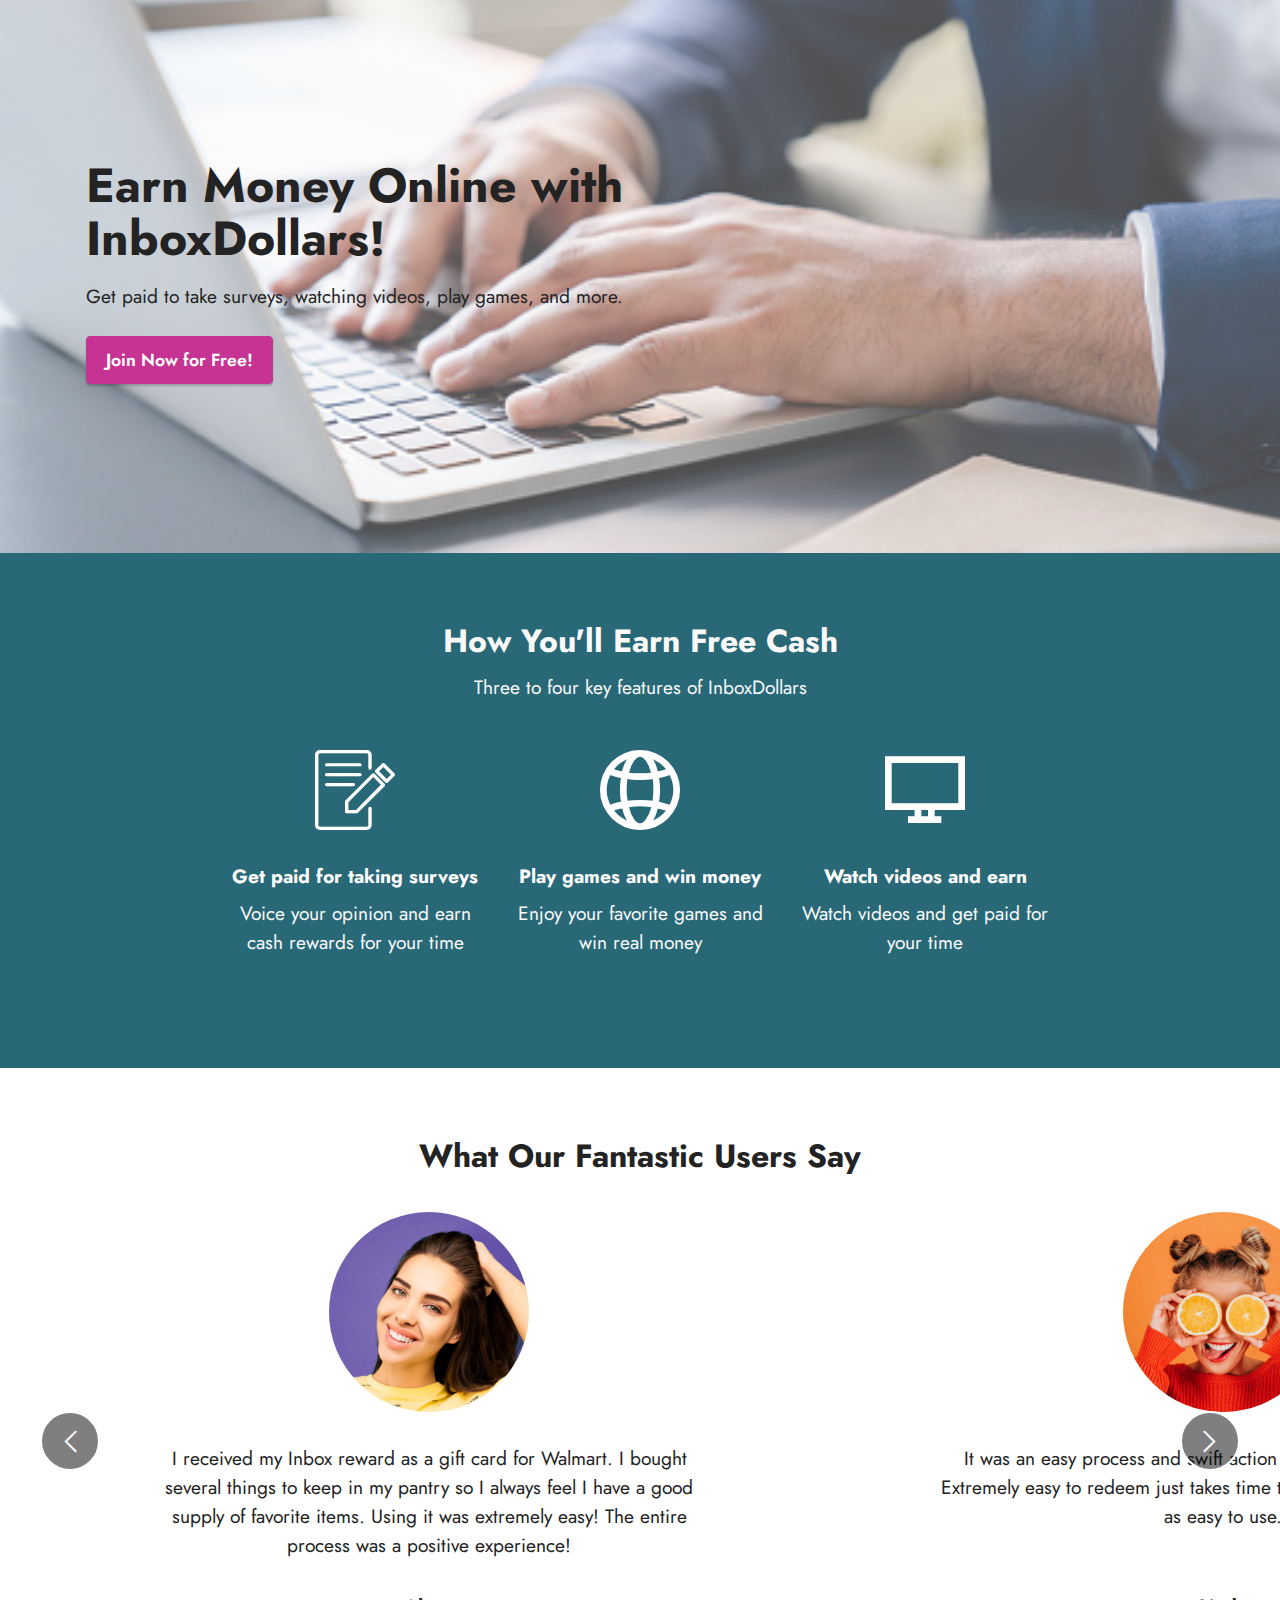
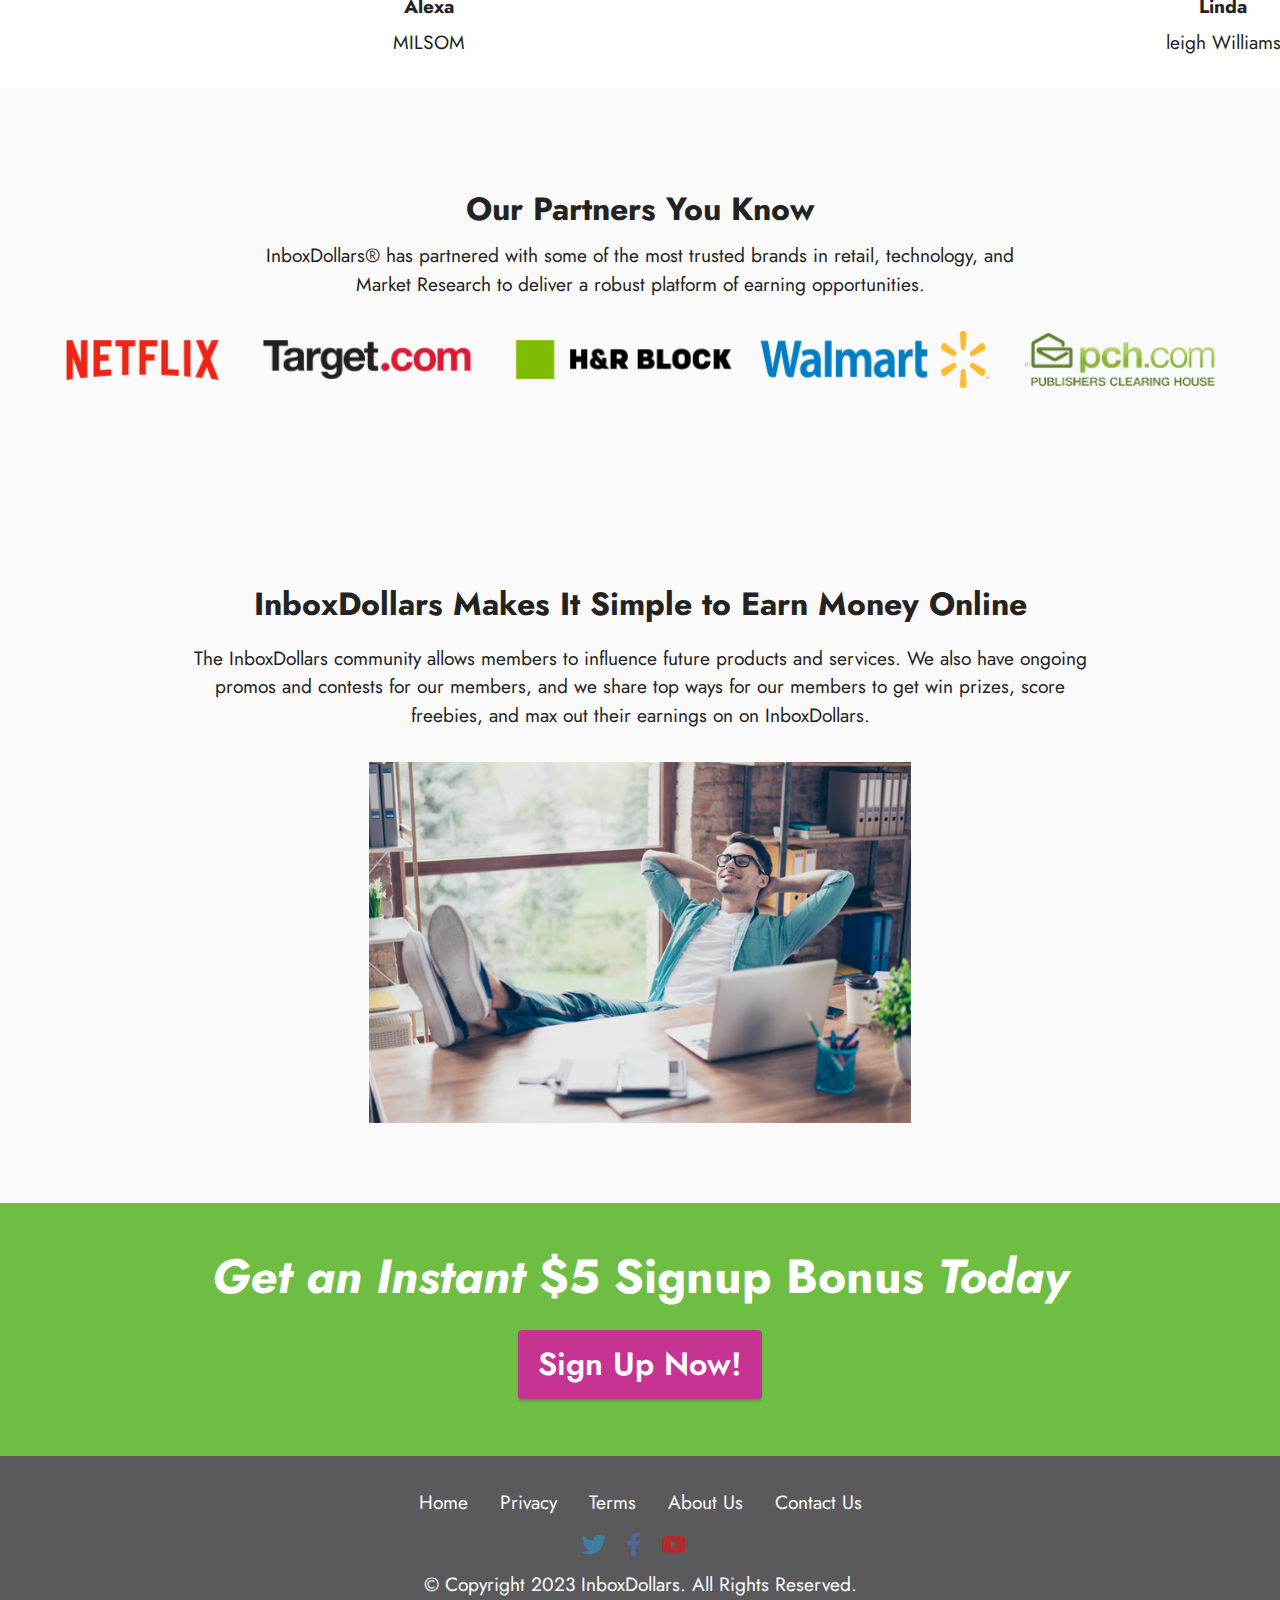
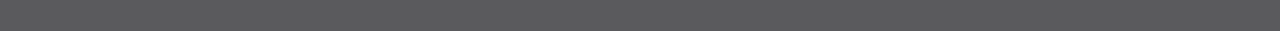
<file: index.html>
<!DOCTYPE html>
<html  >
<head>
  <!-- Site made with Mobirise Website Builder v5.7.12, https://mobirise.com -->
  <meta charset="UTF-8">
  <meta http-equiv="X-UA-Compatible" content="IE=edge">
  <meta name="generator" content="Mobirise v5.7.12, mobirise.com">
  <meta name="viewport" content="width=device-width, initial-scale=1, minimum-scale=1">
  <link rel="shortcut icon" href="assets/images/images-removebg-preview.png" type="image/x-icon">
  <meta name="description" content="">
  
  
  <title>Home</title>
  <link rel="stylesheet" href="assets/web/assets/mobirise-icons2/mobirise2.css">
  <link rel="stylesheet" href="assets/web/assets/mobirise-icons/mobirise-icons.css">
  <link rel="stylesheet" href="assets/bootstrap/css/bootstrap.min.css">
  <link rel="stylesheet" href="assets/bootstrap/css/bootstrap-grid.min.css">
  <link rel="stylesheet" href="assets/bootstrap/css/bootstrap-reboot.min.css">
  <link rel="stylesheet" href="assets/parallax/jarallax.css">
  <link rel="stylesheet" href="assets/socicon/css/styles.css">
  <link rel="stylesheet" href="assets/theme/css/style.css">
  <link rel="preload" href="https://fonts.googleapis.com/css2?family=Jost:ital,wght@0,400;0,700;1,400;1,700&display=swap&display=swap" as="style" onload="this.onload=null;this.rel='stylesheet'">
  <noscript><link rel="stylesheet" href="https://fonts.googleapis.com/css2?family=Jost:ital,wght@0,400;0,700;1,400;1,700&display=swap&display=swap"></noscript>
  <link rel="preload" as="style" href="assets/mobirise/css/mbr-additional.css"><link rel="stylesheet" href="assets/mobirise/css/mbr-additional.css" type="text/css">

  
  
  
</head>
<body>
  
  <section data-bs-version="5.1" class="header2 cid-tv0x394PZO mbr-parallax-background" id="header2-c">

    

    
    <div class="mbr-overlay" style="opacity: 0.3; background-color: rgb(255, 255, 255);"></div>

    <div class="container">
        <div class="row">
            <div class="col-12 col-lg-7">
                <h1 class="mbr-section-title mbr-fonts-style mb-3 display-2"><strong>Earn Money Online with InboxDollars!</strong></h1>
                
                <p class="mbr-text mbr-fonts-style display-7">Get paid to take surveys, watching videos, play games, and more.</p>
                <div class="mbr-section-btn mt-3"><a class="btn btn-primary display-4" href="https://afflat3e1.com/lnk.asp?o=6365&c=918273&a=443137&k=6FAA7A0ABBD298E8483138684DECA70B&l=5077">Join Now for Free!</a></div>
            </div>
        </div>
    </div>
</section>

<section data-bs-version="5.1" class="features1 cid-tv0j5SqgNE" id="features1-2">
    

    
    
    <div class="container">
        <div class="row">
            <div class="col-12 col-lg-9">
                <h3 class="mbr-section-title mbr-fonts-style align-center mb-0 display-5"><strong>How You'll Earn Free Cash</strong></h3>
                <h5 class="mbr-section-subtitle mbr-fonts-style align-center mb-0 mt-2 display-7">Three to four key features of InboxDollars</h5>
            </div>
        </div>
        <div class="row">
            <div class="card col-12 col-md-6 col-lg-3">
                <div class="card-wrapper">
                    <div class="card-box align-center">
                        <div class="iconfont-wrapper">
                            <a href="https://afflat3e1.com/lnk.asp?o=6365&c=918273&a=443137&k=6FAA7A0ABBD298E8483138684DECA70B&l=5077"><span class="mbr-iconfont mbri-edit" style="color: rgb(255, 255, 255); fill: rgb(255, 255, 255);"></span></a>
                        </div>
                        <h5 class="card-title mbr-fonts-style display-7"><strong>Get paid for taking surveys</strong></h5>
                        <p class="card-text mbr-fonts-style display-7">Voice your opinion and earn cash rewards for your time</p>
                    </div>
                </div>
            </div>
            <div class="card col-12 col-md-6 col-lg-3">
                <div class="card-wrapper">
                    <div class="card-box align-center">
                        <div class="iconfont-wrapper">
                            <a href="https://afflat3e1.com/lnk.asp?o=6365&c=918273&a=443137&k=6FAA7A0ABBD298E8483138684DECA70B&l=5077"><span class="mbr-iconfont mobi-mbri-globe-2 mobi-mbri" style="color: rgb(255, 255, 255); fill: rgb(255, 255, 255);"></span></a>
                        </div>
                        <h5 class="card-title mbr-fonts-style display-7"><strong>Play games and win money</strong></h5>
                        <p class="card-text mbr-fonts-style display-7">Enjoy your favorite games and win real money</p>
                    </div>
                </div>
            </div>
            <div class="card col-12 col-md-6 col-lg-3">
                <div class="card-wrapper">
                    <div class="card-box align-center">
                        <div class="iconfont-wrapper">
                            <a href="https://afflat3e1.com/lnk.asp?o=6365&c=918273&a=443137&k=6FAA7A0ABBD298E8483138684DECA70B&l=5077"><span class="mbr-iconfont mobi-mbri-desktop mobi-mbri" style="color: rgb(255, 255, 255); fill: rgb(255, 255, 255);"></span></a>
                        </div>
                        <h5 class="card-title mbr-fonts-style display-7"><strong>Watch videos and earn</strong></h5>
                        <p class="card-text mbr-fonts-style display-7">Watch videos and get paid for your time</p>
                    </div>
                </div>
            </div>
            
        </div>
    </div>
</section>

<section data-bs-version="5.1" class="people5 mbr-embla cid-tv0ntdxfrE" id="people5-3">

    

    
    

    <div class="position-relative text-center">
        <h3 class="mb-4 mbr-fonts-style display-5">
            <strong>What Our Fantastic Users Say</strong>
        </h3>

        <div class="embla" data-skip-snaps="true" data-align="center" data-loop="true" data-auto-play="true" data-auto-play-interval="5" data-draggable="true">
            <div class="embla__viewport container-fluid">
                <div class="embla__container">
                    <div class="embla__slide slider-image item" style="margin-left: 7rem; margin-right: 7rem;">
                        <div class="user">
                            <div class="user_image">
                                <div class="item-wrapper position-relative">
                                    <img src="assets/images/team3.jpg" alt="Mobirise Website Builder">
                                </div>
                            </div>
                            <div class="user_text mb-4">
                                <p class="mbr-fonts-style display-7">
                                    I received my Inbox reward as a gift card for Walmart. I bought several things to keep in my pantry so I always feel I have a good supply of favorite items. Using it was extremely easy! The entire process was a positive experience!
                                </p>
                            </div>
                            <div class="user_name mbr-fonts-style mb-2 display-7">
                                <strong>Alexa</strong>
                            </div>
                            <div class="user_desk mbr-fonts-style display-7">
                                MILSOM
                            </div>
                        </div>
                    </div>
                    <div class="embla__slide slider-image item" style="margin-left: 7rem; margin-right: 7rem;">
                        <div class="user">
                            <div class="user_image">
                                <div class="item-wrapper position-relative">
                                    <img src="assets/images/team2.jpg" alt="Mobirise Website Builder">
                                </div>
                            </div>
                            <div class="user_text mb-4">
                                <p class="mbr-fonts-style display-7">It was an easy process and swift action to send me my gift card! Extremely easy to redeem just takes time to receive and hopefully just as easy to use.<br><br></p>
                            </div>
                            <div class="user_name mbr-fonts-style mb-2 display-7">
                                <strong>Linda</strong>
                            </div>
                            <div class="user_desk mbr-fonts-style display-7">leigh Williams</div>
                        </div>
                    </div>
                    <div class="embla__slide slider-image item" style="margin-left: 7rem; margin-right: 7rem;">
                        <div class="user">
                            <div class="user_image">
                                <div class="item-wrapper position-relative">
                                    <img src="assets/images/team1.jpg" alt="Mobirise Website Builder">
                                </div>
                            </div>
                            <div class="user_text mb-4">
                                <p class="mbr-fonts-style display-7">This time i was able to get it and spend it. The first $40 i never received. I would like it now. Loke i said the second payout was there for me but i never received the first one<br></p>
                            </div>
                            <div class="user_name mbr-fonts-style mb-2 display-7">
                                <strong>Robin</strong></div>
                            <div class="user_desk mbr-fonts-style display-7">
                                Demers&nbsp;Daigle
                            </div>
                        </div>
                    </div>
                </div>
            </div>
            <button class="embla__button embla__button--prev">
                <span class="mobi-mbri mobi-mbri-arrow-prev mbr-iconfont" aria-hidden="true"></span>
                <span class="sr-only visually-hidden visually-hidden">Previous</span>
            </button>
            <button class="embla__button embla__button--next">
                <span class="mobi-mbri mobi-mbri-arrow-next mbr-iconfont" aria-hidden="true"></span>
                <span class="sr-only visually-hidden visually-hidden">Next</span>
            </button>
        </div>
    </div>
</section>

<section data-bs-version="5.1" class="gallery3 cid-tv0tcJBnUN" id="gallery3-8">
    
    
    <div class="container-fluid">
        <div class="mbr-section-head">
            <h4 class="mbr-section-title mbr-fonts-style align-center mb-0 display-5"><strong>Our Partners You Know</strong></h4>
            <h5 class="mbr-section-subtitle mbr-fonts-style align-center mb-0 mt-2 display-7">InboxDollars® has partnered with some of the most trusted brands in retail, technology, and
<div>Market Research to deliver a robust platform of earning opportunities.</div></h5>
        </div>
        <div class="row mt-4">
            <div class="item features-image сol-12 col-md-6 col-lg-12">
                <div class="item-wrapper">
                    <div class="item-img">
                        <img src="assets/images/partner-logos-2.png" alt="Mobirise Website Builder">
                    </div>
                    
                    
                </div>
            </div>
            
            
            
        </div>
    </div>
</section>

<section data-bs-version="5.1" class="header10 cid-tv0uykvYVQ" id="header10-9">

    

    
    

    <div class="align-center container-fluid">
        <div class="row justify-content-center">
            <div class="col-md-12 col-lg-9">
                <h1 class="mbr-section-title mbr-fonts-style mb-3 display-5"><strong>InboxDollars Makes It Simple to Earn Money Online</strong></h1>
                <p class="mbr-text mbr-fonts-style display-7">
                    The InboxDollars community allows members to influence future products and services. We also have ongoing promos and contests for our members, and we share top ways for our members to get win prizes, score freebies, and max out their earnings on on InboxDollars.</p>
                
                <div class="image-wrap mt-4">
                    <a href="https://afflat3e1.com/lnk.asp?o=6365&c=918273&a=443137&k=6FAA7A0ABBD298E8483138684DECA70B&l=5077"><img src="assets/images/earn-cash-online.png" alt="Mobirise Website Builder" title=""></a>
                </div>
            </div>
        </div>
    </div>
</section>

<section data-bs-version="5.1" class="header6 cid-tv0uNOSYKO" id="header6-a">

    

    
    

    <div class="align-center container">
        <div class="row justify-content-center">
            <div class="col-12 col-lg-12">
                <h1 class="mbr-section-title mbr-fonts-style mbr-white mb-3 display-2"><strong><em>Get an Instant</em> $5 Signup Bonus <em>Today</em></strong></h1>
                
                
                <div class="mbr-section-btn mt-3"><a class="btn btn-primary display-5" href="https://afflat3e1.com/lnk.asp?o=6365&c=918273&a=443137&k=6FAA7A0ABBD298E8483138684DECA70B&l=5077">Sign Up Now!</a></div>
            </div>
        </div>
    </div>
</section>

<section data-bs-version="5.1" class="footer3 cid-tv0wcgP8ex" once="footers" id="footer3-b">

    

    

    <div class="container">
        <div class="media-container-row align-center mbr-white">
            <div class="row row-links">
                <ul class="foot-menu">
                    
                    
                    
                    
                    
                <li class="foot-menu-item mbr-fonts-style display-7"><a href="index.html#top" class="text-white">Home</a></li><li class="foot-menu-item mbr-fonts-style display-7"><a href="page1.html" class="text-white">Privacy</a></li><li class="foot-menu-item mbr-fonts-style display-7"><a href="page4.html" class="text-white">Terms</a></li><li class="foot-menu-item mbr-fonts-style display-7"><a href="page3.html" class="text-white">About Us</a></li><li class="foot-menu-item mbr-fonts-style display-7"><a href="page2.html" class="text-white">Contact Us</a></li></ul>
            </div>
            <div class="row social-row">
                <div class="social-list align-right pb-2">
                    
                    
                    
                    
                    
                    
                <div class="soc-item">
                        <a href="page2.html" target="_blank">
                            <span class="mbr-iconfont mbr-iconfont-social socicon-twitter socicon" style="color: rgb(34, 165, 229); fill: rgb(34, 165, 229);"></span>
                        </a>
                    </div><div class="soc-item">
                        <a href="page2.html" target="_blank">
                            <span class="mbr-iconfont mbr-iconfont-social socicon-facebook socicon" style="color: rgb(68, 121, 217); fill: rgb(68, 121, 217);"></span>
                        </a>
                    </div><div class="soc-item">
                        <a href="page2.html" target="_blank">
                            <span class="mbr-iconfont mbr-iconfont-social socicon-youtube socicon" style="color: rgb(255, 0, 0); fill: rgb(255, 0, 0);"></span>
                        </a>
                    </div></div>
            </div>
            <div class="row row-copirayt">
                <p class="mbr-text mb-0 mbr-fonts-style mbr-white align-center display-7">© Copyright 2023 InboxDollars. All Rights Reserved.</p>
            </div>
        </div>
    </div>
  
  
</body>
</html>
</file>
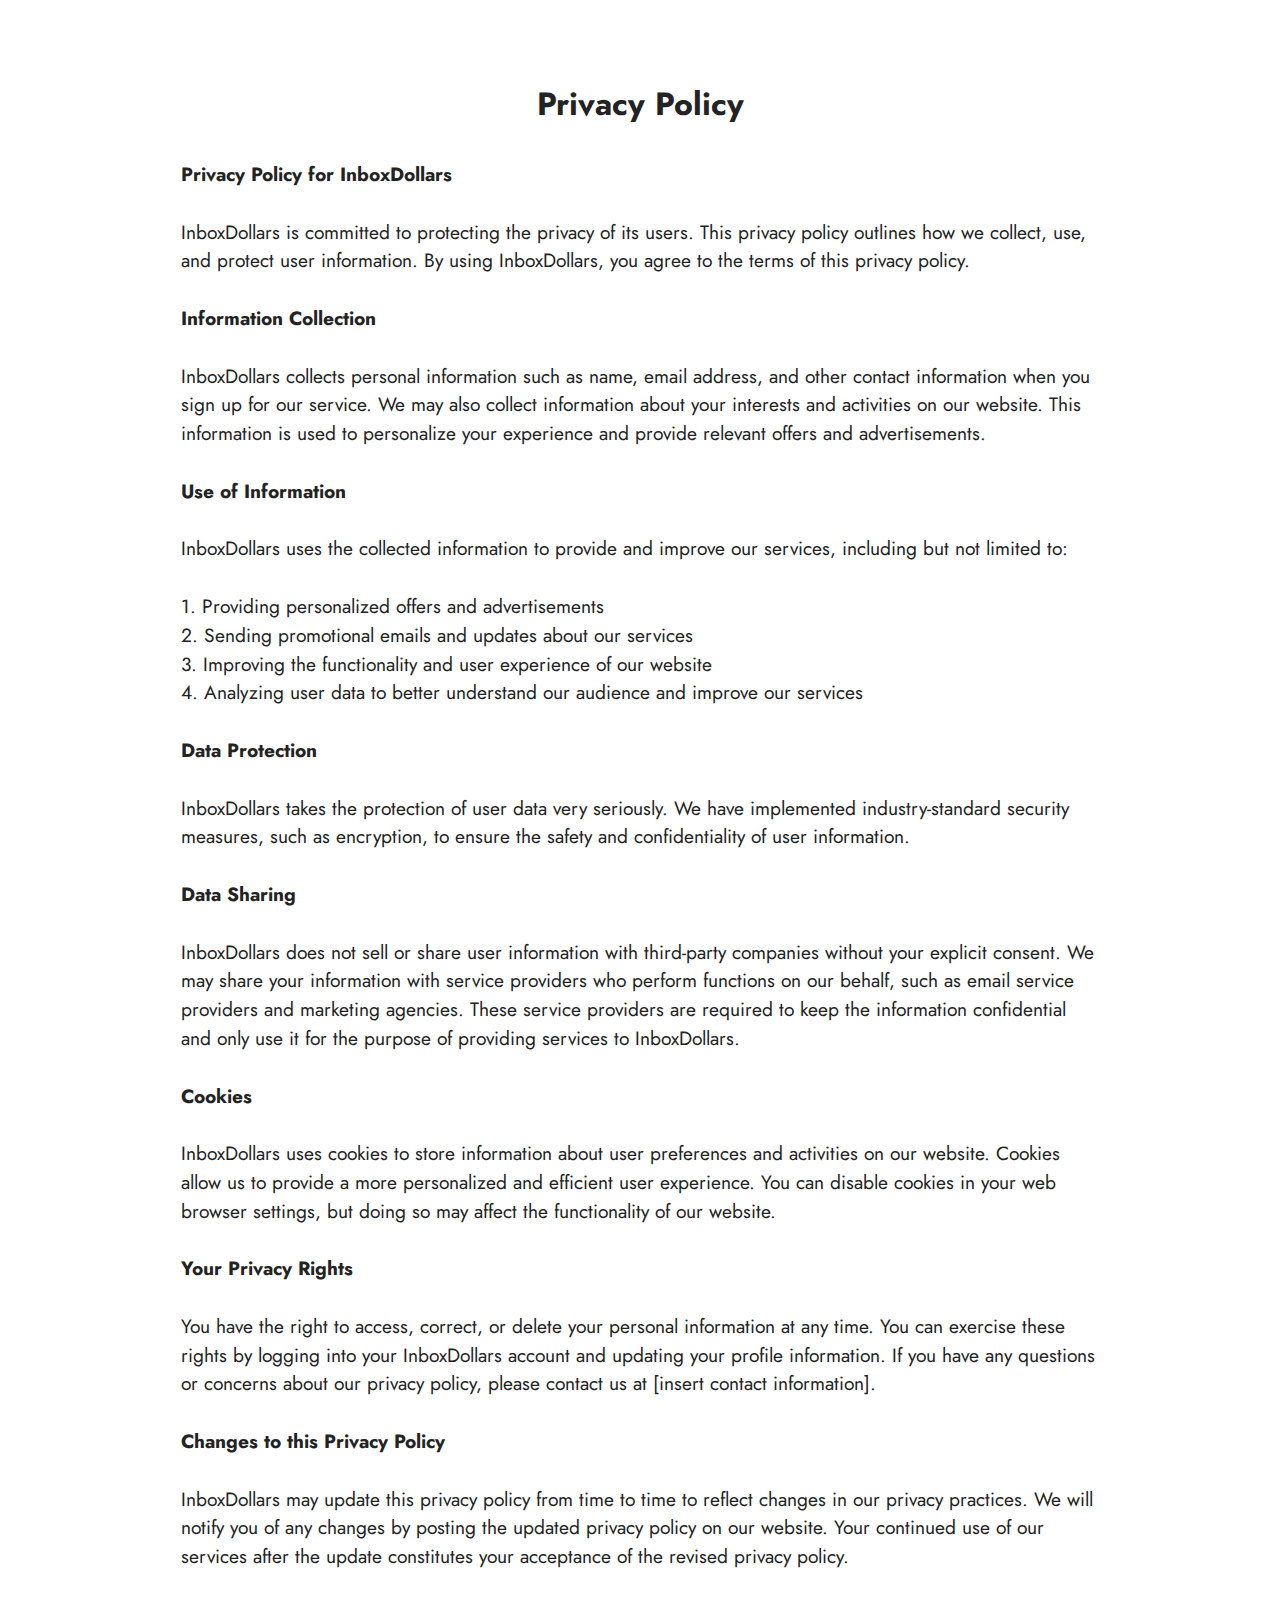
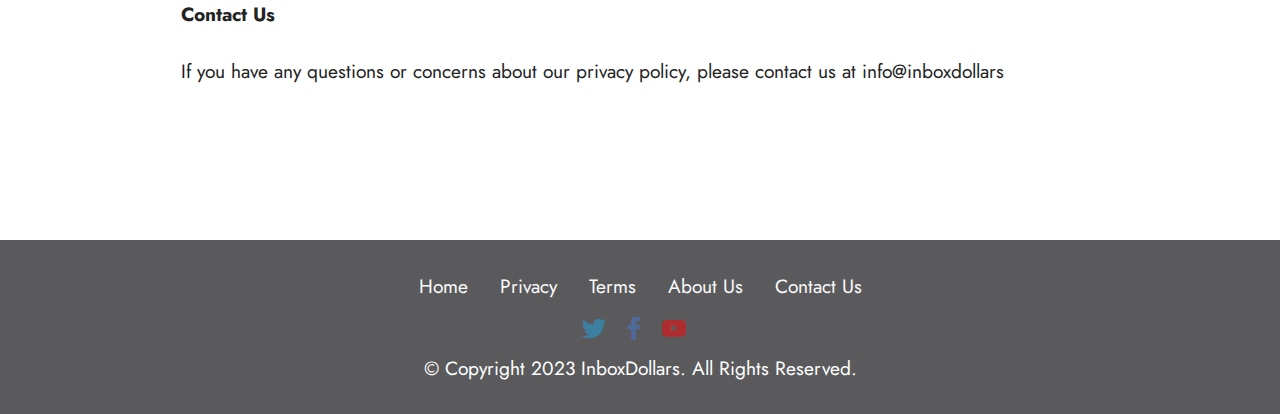
<file: page1.html>
<!DOCTYPE html>
<html  >
<head>
  <!-- Site made with Mobirise Website Builder v5.7.12, https://mobirise.com -->
  <meta charset="UTF-8">
  <meta http-equiv="X-UA-Compatible" content="IE=edge">
  <meta name="generator" content="Mobirise v5.7.12, mobirise.com">
  <meta name="viewport" content="width=device-width, initial-scale=1, minimum-scale=1">
  <link rel="shortcut icon" href="assets/images/images-removebg-preview.png" type="image/x-icon">
  <meta name="description" content="">
  
  
  <title>Privacy Policy</title>
  <link rel="stylesheet" href="assets/bootstrap/css/bootstrap.min.css">
  <link rel="stylesheet" href="assets/bootstrap/css/bootstrap-grid.min.css">
  <link rel="stylesheet" href="assets/bootstrap/css/bootstrap-reboot.min.css">
  <link rel="stylesheet" href="assets/socicon/css/styles.css">
  <link rel="stylesheet" href="assets/theme/css/style.css">
  <link rel="preload" href="https://fonts.googleapis.com/css2?family=Jost:ital,wght@0,400;0,700;1,400;1,700&display=swap&display=swap" as="style" onload="this.onload=null;this.rel='stylesheet'">
  <noscript><link rel="stylesheet" href="https://fonts.googleapis.com/css2?family=Jost:ital,wght@0,400;0,700;1,400;1,700&display=swap&display=swap"></noscript>
  <link rel="preload" as="style" href="assets/mobirise/css/mbr-additional.css"><link rel="stylesheet" href="assets/mobirise/css/mbr-additional.css" type="text/css">

  
  
  
</head>
<body>
  
  <section data-bs-version="5.1" class="content5 cid-tv0Cfwos7G" id="content5-h">
    
    <div class="container">
        <div class="row justify-content-center">
            <div class="col-md-12 col-lg-10">
                
                <h4 class="mbr-section-subtitle mbr-fonts-style mb-4 display-5"><strong>Privacy Policy</strong></h4>
                <p class="mbr-text mbr-fonts-style display-7"><strong>Privacy Policy for InboxDollars
<br></strong>
<br>InboxDollars is committed to protecting the privacy of its users. This privacy policy outlines how we collect, use, and protect user information. By using InboxDollars, you agree to the terms of this privacy policy.
<br>
<br><strong>Information Collection
<br></strong>
<br>InboxDollars collects personal information such as name, email address, and other contact information when you sign up for our service. We may also collect information about your interests and activities on our website. This information is used to personalize your experience and provide relevant offers and advertisements.
<br>
<br><strong>Use of Information
<br></strong>
<br>InboxDollars uses the collected information to provide and improve our services, including but not limited to:
<br>
<br>1. Providing personalized offers and advertisements
<br>2. Sending promotional emails and updates about our services
<br>3. Improving the functionality and user experience of our website
<br>4. Analyzing user data to better understand our audience and improve our services<br>
<br><strong>Data Protection
<br></strong><br>InboxDollars takes the protection of user data very seriously. We have implemented industry-standard security measures, such as encryption, to ensure the safety and confidentiality of user information.<br><br><strong>Data Sharing<br></strong><br>InboxDollars does not sell or share user information with third-party companies without your explicit consent. We may share your information with service providers who perform functions on our behalf, such as email service providers and marketing agencies. These service providers are required to keep the information confidential and only use it for the purpose of providing services to InboxDollars.
<br>
<br><strong>Cookies
</strong><br>
<br>InboxDollars uses cookies to store information about user preferences and activities on our website. Cookies allow us to provide a more personalized and efficient user experience. You can disable cookies in your web browser settings, but doing so may affect the functionality of our website.
<br>
<br><strong>Your Privacy Rights
<br></strong>
<br>You have the right to access, correct, or delete your personal information at any time. You can exercise these rights by logging into your InboxDollars account and updating your profile information. If you have any questions or concerns about our privacy policy, please contact us at [insert contact information].
<br>
<br><strong>Changes to this Privacy Policy
<br></strong>
<br>InboxDollars may update this privacy policy from time to time to reflect changes in our privacy practices. We will notify you of any changes by posting the updated privacy policy on our website. Your continued use of our services after the update constitutes your acceptance of the revised privacy policy.<br>
<br><strong>Contact Us
<br></strong>
<br>If you have any questions or concerns about our privacy policy, please contact us at info@inboxdollars<br><br><br></p>
            </div>
        </div>
    </div>
</section>

<section data-bs-version="5.1" class="footer3 cid-tv0wcgP8ex" once="footers" id="footer3-d">

    

    

    <div class="container">
        <div class="media-container-row align-center mbr-white">
            <div class="row row-links">
                <ul class="foot-menu">
                    
                    
                    
                    
                    
                <li class="foot-menu-item mbr-fonts-style display-7"><a href="index.html#top" class="text-white">Home</a></li><li class="foot-menu-item mbr-fonts-style display-7"><a href="page1.html" class="text-white">Privacy</a></li><li class="foot-menu-item mbr-fonts-style display-7"><a href="page4.html" class="text-white">Terms</a></li><li class="foot-menu-item mbr-fonts-style display-7"><a href="page3.html" class="text-white">About Us</a></li><li class="foot-menu-item mbr-fonts-style display-7"><a href="page2.html" class="text-white">Contact Us</a></li></ul>
            </div>
            <div class="row social-row">
                <div class="social-list align-right pb-2">
                    
                    
                    
                    
                    
                    
                <div class="soc-item">
                        <a href="page2.html" target="_blank">
                            <span class="mbr-iconfont mbr-iconfont-social socicon-twitter socicon" style="color: rgb(34, 165, 229); fill: rgb(34, 165, 229);"></span>
                        </a>
                    </div><div class="soc-item">
                        <a href="page2.html" target="_blank">
                            <span class="mbr-iconfont mbr-iconfont-social socicon-facebook socicon" style="color: rgb(68, 121, 217); fill: rgb(68, 121, 217);"></span>
                        </a>
                    </div><div class="soc-item">
                        <a href="page2.html" target="_blank">
                            <span class="mbr-iconfont mbr-iconfont-social socicon-youtube socicon" style="color: rgb(255, 0, 0); fill: rgb(255, 0, 0);"></span>
                        </a>
                    </div></div>
            </div>
            <div class="row row-copirayt">
                <p class="mbr-text mb-0 mbr-fonts-style mbr-white align-center display-7">© Copyright 2023 InboxDollars. All Rights Reserved.</p>
            </div>
        </div>
    </div>
  
  
</body>
</html>
</file>
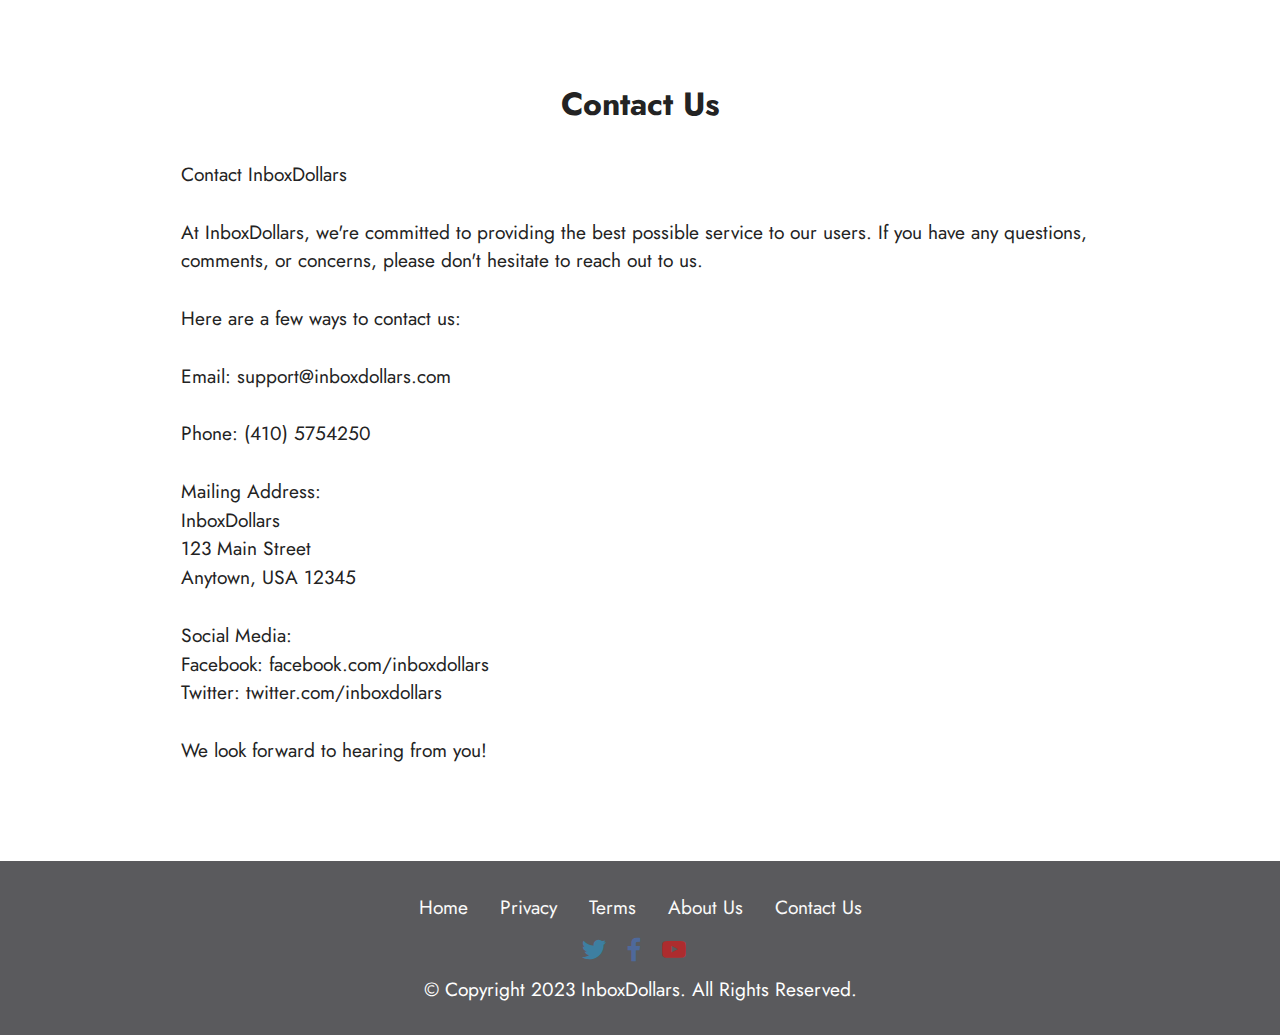
<file: page2.html>
<!DOCTYPE html>
<html  >
<head>
  <!-- Site made with Mobirise Website Builder v5.7.12, https://mobirise.com -->
  <meta charset="UTF-8">
  <meta http-equiv="X-UA-Compatible" content="IE=edge">
  <meta name="generator" content="Mobirise v5.7.12, mobirise.com">
  <meta name="viewport" content="width=device-width, initial-scale=1, minimum-scale=1">
  <link rel="shortcut icon" href="assets/images/images-removebg-preview.png" type="image/x-icon">
  <meta name="description" content="">
  
  
  <title>Contact Us</title>
  <link rel="stylesheet" href="assets/bootstrap/css/bootstrap.min.css">
  <link rel="stylesheet" href="assets/bootstrap/css/bootstrap-grid.min.css">
  <link rel="stylesheet" href="assets/bootstrap/css/bootstrap-reboot.min.css">
  <link rel="stylesheet" href="assets/socicon/css/styles.css">
  <link rel="stylesheet" href="assets/theme/css/style.css">
  <link rel="preload" href="https://fonts.googleapis.com/css2?family=Jost:ital,wght@0,400;0,700;1,400;1,700&display=swap&display=swap" as="style" onload="this.onload=null;this.rel='stylesheet'">
  <noscript><link rel="stylesheet" href="https://fonts.googleapis.com/css2?family=Jost:ital,wght@0,400;0,700;1,400;1,700&display=swap&display=swap"></noscript>
  <link rel="preload" as="style" href="assets/mobirise/css/mbr-additional.css"><link rel="stylesheet" href="assets/mobirise/css/mbr-additional.css" type="text/css">

  
  
  
</head>
<body>
  
  <section data-bs-version="5.1" class="content5 cid-tv0F6oXc8S" id="content5-l">
    
    <div class="container">
        <div class="row justify-content-center">
            <div class="col-md-12 col-lg-10">
                
                <h4 class="mbr-section-subtitle mbr-fonts-style mb-4 display-5"><strong>
                    Contact Us</strong></h4>
                <p class="mbr-text mbr-fonts-style display-7">Contact InboxDollars
<br>
<br>At InboxDollars, we're committed to providing the best possible service to our users. If you have any questions, comments, or concerns, please don't hesitate to reach out to us.
<br>
<br>Here are a few ways to contact us:
<br>
<br>Email: support@inboxdollars.com
<br>
<br>Phone: (410) 5754250<br>
<br>Mailing Address:
<br>InboxDollars
<br>123 Main Street
<br>Anytown, USA 12345
<br>
<br>Social Media:
<br>Facebook: facebook.com/inboxdollars
<br>Twitter: twitter.com/inboxdollars
<br>
<br>We look forward to hearing from you!</p>
            </div>
        </div>
    </div>
</section>

<section data-bs-version="5.1" class="footer3 cid-tv0wcgP8ex" once="footers" id="footer3-e">

    

    

    <div class="container">
        <div class="media-container-row align-center mbr-white">
            <div class="row row-links">
                <ul class="foot-menu">
                    
                    
                    
                    
                    
                <li class="foot-menu-item mbr-fonts-style display-7"><a href="index.html#top" class="text-white">Home</a></li><li class="foot-menu-item mbr-fonts-style display-7"><a href="page1.html" class="text-white">Privacy</a></li><li class="foot-menu-item mbr-fonts-style display-7"><a href="page4.html" class="text-white">Terms</a></li><li class="foot-menu-item mbr-fonts-style display-7"><a href="page3.html" class="text-white">About Us</a></li><li class="foot-menu-item mbr-fonts-style display-7"><a href="page2.html" class="text-white">Contact Us</a></li></ul>
            </div>
            <div class="row social-row">
                <div class="social-list align-right pb-2">
                    
                    
                    
                    
                    
                    
                <div class="soc-item">
                        <a href="page2.html" target="_blank">
                            <span class="mbr-iconfont mbr-iconfont-social socicon-twitter socicon" style="color: rgb(34, 165, 229); fill: rgb(34, 165, 229);"></span>
                        </a>
                    </div><div class="soc-item">
                        <a href="page2.html" target="_blank">
                            <span class="mbr-iconfont mbr-iconfont-social socicon-facebook socicon" style="color: rgb(68, 121, 217); fill: rgb(68, 121, 217);"></span>
                        </a>
                    </div><div class="soc-item">
                        <a href="page2.html" target="_blank">
                            <span class="mbr-iconfont mbr-iconfont-social socicon-youtube socicon" style="color: rgb(255, 0, 0); fill: rgb(255, 0, 0);"></span>
                        </a>
                    </div></div>
            </div>
            <div class="row row-copirayt">
                <p class="mbr-text mb-0 mbr-fonts-style mbr-white align-center display-7">© Copyright 2023 InboxDollars. All Rights Reserved.</p>
            </div>
        </div>
    </div>
  
  
</body>
</html>
</file>
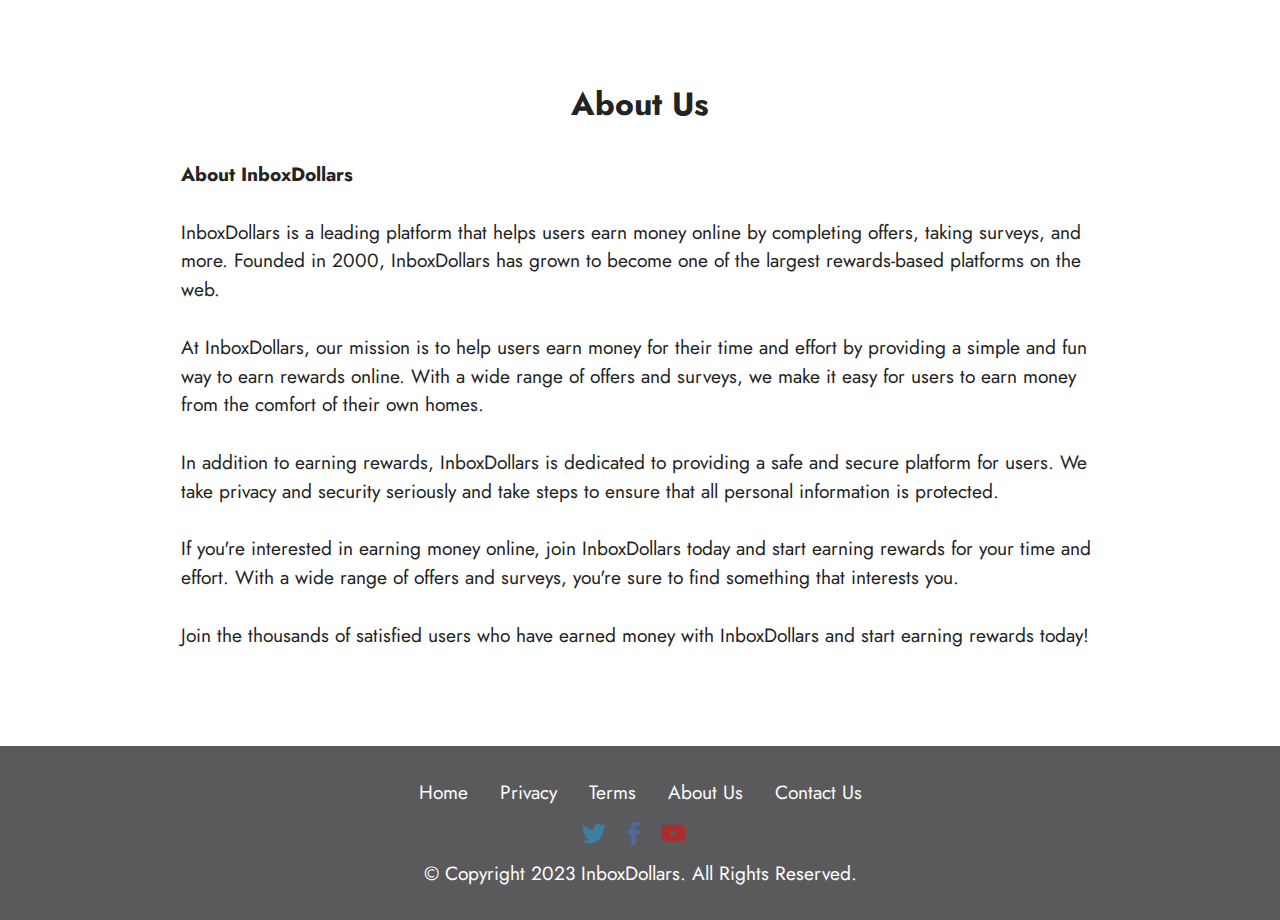
<file: page3.html>
<!DOCTYPE html>
<html  >
<head>
  <!-- Site made with Mobirise Website Builder v5.7.12, https://mobirise.com -->
  <meta charset="UTF-8">
  <meta http-equiv="X-UA-Compatible" content="IE=edge">
  <meta name="generator" content="Mobirise v5.7.12, mobirise.com">
  <meta name="viewport" content="width=device-width, initial-scale=1, minimum-scale=1">
  <link rel="shortcut icon" href="assets/images/images-removebg-preview.png" type="image/x-icon">
  <meta name="description" content="">
  
  
  <title>About Us</title>
  <link rel="stylesheet" href="assets/bootstrap/css/bootstrap.min.css">
  <link rel="stylesheet" href="assets/bootstrap/css/bootstrap-grid.min.css">
  <link rel="stylesheet" href="assets/bootstrap/css/bootstrap-reboot.min.css">
  <link rel="stylesheet" href="assets/socicon/css/styles.css">
  <link rel="stylesheet" href="assets/theme/css/style.css">
  <link rel="preload" href="https://fonts.googleapis.com/css2?family=Jost:ital,wght@0,400;0,700;1,400;1,700&display=swap&display=swap" as="style" onload="this.onload=null;this.rel='stylesheet'">
  <noscript><link rel="stylesheet" href="https://fonts.googleapis.com/css2?family=Jost:ital,wght@0,400;0,700;1,400;1,700&display=swap&display=swap"></noscript>
  <link rel="preload" as="style" href="assets/mobirise/css/mbr-additional.css"><link rel="stylesheet" href="assets/mobirise/css/mbr-additional.css" type="text/css">

  
  
  
</head>
<body>
  
  <section data-bs-version="5.1" class="content5 cid-tv0ELvq3QP" id="content5-j">
    
    <div class="container">
        <div class="row justify-content-center">
            <div class="col-md-12 col-lg-10">
                
                <h4 class="mbr-section-subtitle mbr-fonts-style mb-4 display-5"><strong>
                    About Us</strong></h4>
                <p class="mbr-text mbr-fonts-style display-7"><strong>About InboxDollars
<br></strong>
<br>InboxDollars is a leading platform that helps users earn money online by completing offers, taking surveys, and more. Founded in 2000, InboxDollars has grown to become one of the largest rewards-based platforms on the web.
<br>
<br>At InboxDollars, our mission is to help users earn money for their time and effort by providing a simple and fun way to earn rewards online. With a wide range of offers and surveys, we make it easy for users to earn money from the comfort of their own homes.
<br>
<br>In addition to earning rewards, InboxDollars is dedicated to providing a safe and secure platform for users. We take privacy and security seriously and take steps to ensure that all personal information is protected.
<br>
<br>If you're interested in earning money online, join InboxDollars today and start earning rewards for your time and effort. With a wide range of offers and surveys, you're sure to find something that interests you.
<br>
<br>Join the thousands of satisfied users who have earned money with InboxDollars and start earning rewards today!</p>
            </div>
        </div>
    </div>
</section>

<section data-bs-version="5.1" class="footer3 cid-tv0wcgP8ex" once="footers" id="footer3-f">

    

    

    <div class="container">
        <div class="media-container-row align-center mbr-white">
            <div class="row row-links">
                <ul class="foot-menu">
                    
                    
                    
                    
                    
                <li class="foot-menu-item mbr-fonts-style display-7"><a href="index.html#top" class="text-white">Home</a></li><li class="foot-menu-item mbr-fonts-style display-7"><a href="page1.html" class="text-white">Privacy</a></li><li class="foot-menu-item mbr-fonts-style display-7"><a href="page4.html" class="text-white">Terms</a></li><li class="foot-menu-item mbr-fonts-style display-7"><a href="page3.html" class="text-white">About Us</a></li><li class="foot-menu-item mbr-fonts-style display-7"><a href="page2.html" class="text-white">Contact Us</a></li></ul>
            </div>
            <div class="row social-row">
                <div class="social-list align-right pb-2">
                    
                    
                    
                    
                    
                    
                <div class="soc-item">
                        <a href="page2.html" target="_blank">
                            <span class="mbr-iconfont mbr-iconfont-social socicon-twitter socicon" style="color: rgb(34, 165, 229); fill: rgb(34, 165, 229);"></span>
                        </a>
                    </div><div class="soc-item">
                        <a href="page2.html" target="_blank">
                            <span class="mbr-iconfont mbr-iconfont-social socicon-facebook socicon" style="color: rgb(68, 121, 217); fill: rgb(68, 121, 217);"></span>
                        </a>
                    </div><div class="soc-item">
                        <a href="page2.html" target="_blank">
                            <span class="mbr-iconfont mbr-iconfont-social socicon-youtube socicon" style="color: rgb(255, 0, 0); fill: rgb(255, 0, 0);"></span>
                        </a>
                    </div></div>
            </div>
            <div class="row row-copirayt">
                <p class="mbr-text mb-0 mbr-fonts-style mbr-white align-center display-7">© Copyright 2023 InboxDollars. All Rights Reserved.</p>
            </div>
        </div>
    </div>
  
  
</body>
</html>
</file>
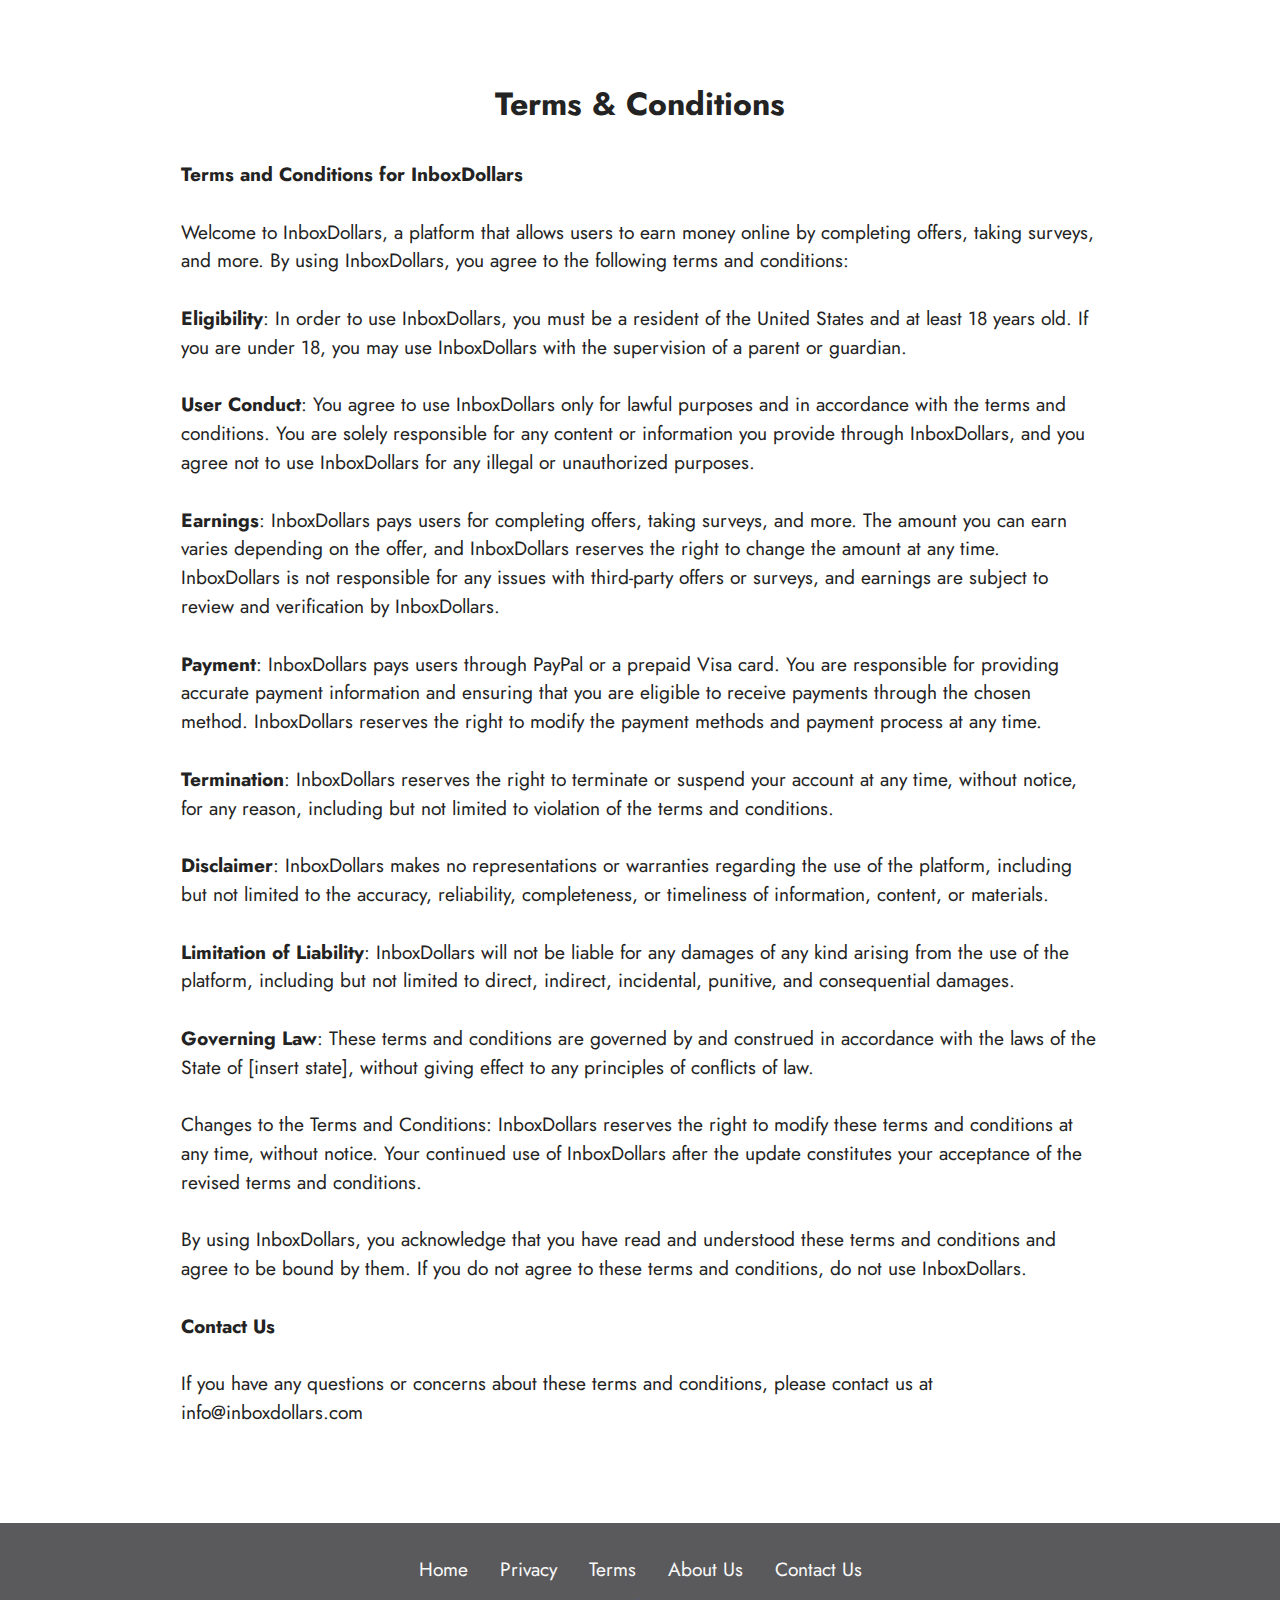
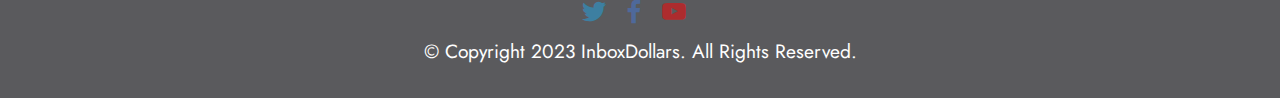
<file: page4.html>
<!DOCTYPE html>
<html  >
<head>
  <!-- Site made with Mobirise Website Builder v5.7.12, https://mobirise.com -->
  <meta charset="UTF-8">
  <meta http-equiv="X-UA-Compatible" content="IE=edge">
  <meta name="generator" content="Mobirise v5.7.12, mobirise.com">
  <meta name="viewport" content="width=device-width, initial-scale=1, minimum-scale=1">
  <link rel="shortcut icon" href="assets/images/images-removebg-preview.png" type="image/x-icon">
  <meta name="description" content="">
  
  
  <title>Terms &amp; Conditions</title>
  <link rel="stylesheet" href="assets/bootstrap/css/bootstrap.min.css">
  <link rel="stylesheet" href="assets/bootstrap/css/bootstrap-grid.min.css">
  <link rel="stylesheet" href="assets/bootstrap/css/bootstrap-reboot.min.css">
  <link rel="stylesheet" href="assets/socicon/css/styles.css">
  <link rel="stylesheet" href="assets/theme/css/style.css">
  <link rel="preload" href="https://fonts.googleapis.com/css2?family=Jost:ital,wght@0,400;0,700;1,400;1,700&display=swap&display=swap" as="style" onload="this.onload=null;this.rel='stylesheet'">
  <noscript><link rel="stylesheet" href="https://fonts.googleapis.com/css2?family=Jost:ital,wght@0,400;0,700;1,400;1,700&display=swap&display=swap"></noscript>
  <link rel="preload" as="style" href="assets/mobirise/css/mbr-additional.css"><link rel="stylesheet" href="assets/mobirise/css/mbr-additional.css" type="text/css">

  
  
  
</head>
<body>
  
  <section data-bs-version="5.1" class="content5 cid-tv0DLzZgL0" id="content5-i">
    
    <div class="container">
        <div class="row justify-content-center">
            <div class="col-md-12 col-lg-10">
                
                <h4 class="mbr-section-subtitle mbr-fonts-style mb-4 display-5"><strong>Terms &amp; Conditions</strong></h4>
                <p class="mbr-text mbr-fonts-style display-7"><strong>Terms and Conditions for InboxDollars
<br></strong>
<br>Welcome to InboxDollars, a platform that allows users to earn money online by completing offers, taking surveys, and more. By using InboxDollars, you agree to the following terms and conditions:
<br>
<br><strong>Eligibility</strong>: In order to use InboxDollars, you must be a resident of the United States and at least 18 years old. If you are under 18, you may use InboxDollars with the supervision of a parent or guardian.
<br>
<br><strong>User Conduct</strong>: You agree to use InboxDollars only for lawful purposes and in accordance with the terms and conditions. You are solely responsible for any content or information you provide through InboxDollars, and you agree not to use InboxDollars for any illegal or unauthorized purposes.
<br>
<br><strong>Earnings</strong>: InboxDollars pays users for completing offers, taking surveys, and more. The amount you can earn varies depending on the offer, and InboxDollars reserves the right to change the amount at any time. InboxDollars is not responsible for any issues with third-party offers or surveys, and earnings are subject to review and verification by InboxDollars.
<br>
<br><strong>Payment</strong>: InboxDollars pays users through PayPal or a prepaid Visa card. You are responsible for providing accurate payment information and ensuring that you are eligible to receive payments through the chosen method. InboxDollars reserves the right to modify the payment methods and payment process at any time.
<br>
<br><strong>Termination</strong>: InboxDollars reserves the right to terminate or suspend your account at any time, without notice, for any reason, including but not limited to violation of the terms and conditions.
<br>
<br><strong>Disclaimer</strong>: InboxDollars makes no representations or warranties regarding the use of the platform, including but not limited to the accuracy, reliability, completeness, or timeliness of information, content, or materials.
<br>
<br><strong>Limitation of Liability</strong>: InboxDollars will not be liable for any damages of any kind arising from the use of the platform, including but not limited to direct, indirect, incidental, punitive, and consequential damages.
<br>
<br><strong>Governing Law</strong>: These terms and conditions are governed by and construed in accordance with the laws of the State of [insert state], without giving effect to any principles of conflicts of law.
<br>
<br>Changes to the Terms and Conditions: InboxDollars reserves the right to modify these terms and conditions at any time, without notice. Your continued use of InboxDollars after the update constitutes your acceptance of the revised terms and conditions.
<br>
<br>By using InboxDollars, you acknowledge that you have read and understood these terms and conditions and agree to be bound by them. If you do not agree to these terms and conditions, do not use InboxDollars.
<br>
<br><strong>Contact Us
<br></strong>
<br>If you have any questions or concerns about these terms and conditions, please contact us at info@inboxdollars.com</p>
            </div>
        </div>
    </div>
</section>

<section data-bs-version="5.1" class="footer3 cid-tv0wcgP8ex" once="footers" id="footer3-g">

    

    

    <div class="container">
        <div class="media-container-row align-center mbr-white">
            <div class="row row-links">
                <ul class="foot-menu">
                    
                    
                    
                    
                    
                <li class="foot-menu-item mbr-fonts-style display-7"><a href="index.html#top" class="text-white">Home</a></li><li class="foot-menu-item mbr-fonts-style display-7"><a href="page1.html" class="text-white">Privacy</a></li><li class="foot-menu-item mbr-fonts-style display-7"><a href="page4.html" class="text-white">Terms</a></li><li class="foot-menu-item mbr-fonts-style display-7"><a href="page3.html" class="text-white">About Us</a></li><li class="foot-menu-item mbr-fonts-style display-7"><a href="page2.html" class="text-white">Contact Us</a></li></ul>
            </div>
            <div class="row social-row">
                <div class="social-list align-right pb-2">
                    
                    
                    
                    
                    
                    
                <div class="soc-item">
                        <a href="page2.html" target="_blank">
                            <span class="mbr-iconfont mbr-iconfont-social socicon-twitter socicon" style="color: rgb(34, 165, 229); fill: rgb(34, 165, 229);"></span>
                        </a>
                    </div><div class="soc-item">
                        <a href="page2.html" target="_blank">
                            <span class="mbr-iconfont mbr-iconfont-social socicon-facebook socicon" style="color: rgb(68, 121, 217); fill: rgb(68, 121, 217);"></span>
                        </a>
                    </div><div class="soc-item">
                        <a href="page2.html" target="_blank">
                            <span class="mbr-iconfont mbr-iconfont-social socicon-youtube socicon" style="color: rgb(255, 0, 0); fill: rgb(255, 0, 0);"></span>
                        </a>
                    </div></div>
            </div>
            <div class="row row-copirayt">
                <p class="mbr-text mb-0 mbr-fonts-style mbr-white align-center display-7">© Copyright 2023 InboxDollars. All Rights Reserved.</p>
            </div>
        </div>
    </div>
  
  
</body>
</html>
</file>
<file: assets/web/assets/mobirise-icons2/mobirise2.css>
@font-face {
  font-family: 'Moririse2';
  font-display: swap;
  src:  url('mobirise2.eot?f2bix4');
  src:  url('mobirise2.eot?f2bix4#iefix') format('embedded-opentype'),
    url('mobirise2.ttf?f2bix4') format('truetype'),
    url('mobirise2.woff?f2bix4') format('woff'),
    url('mobirise2.svg?f2bix4#mobirise2') format('svg');
  font-weight: normal;
  font-style: normal;
}

[class^="mobi-"], [class*=" mobi-"] {
  /* use !important to prevent issues with browser extensions that change fonts */
  font-family: 'Moririse2' !important;
  speak: none;
  font-style: normal;
  font-weight: normal;
  font-variant: normal;
  text-transform: none;
  line-height: 1;

  /* Better Font Rendering =========== */
  -webkit-font-smoothing: antialiased;
  -moz-osx-font-smoothing: grayscale;
}

.mobi-mbri-add-submenu:before {
  content: "\e900";
}
.mobi-mbri-alert:before {
  content: "\e901";
}
.mobi-mbri-align-center:before {
  content: "\e902";
}
.mobi-mbri-align-justify:before {
  content: "\e903";
}
.mobi-mbri-align-left:before {
  content: "\e904";
}
.mobi-mbri-align-right:before {
  content: "\e905";
}
.mobi-mbri-android:before {
  content: "\e906";
}
.mobi-mbri-apple:before {
  content: "\e907";
}
.mobi-mbri-arrow-down:before {
  content: "\e908";
}
.mobi-mbri-arrow-next:before {
  content: "\e909";
}
.mobi-mbri-arrow-prev:before {
  content: "\e90a";
}
.mobi-mbri-arrow-up:before {
  content: "\e90b";
}
.mobi-mbri-bold:before {
  content: "\e90c";
}
.mobi-mbri-bookmark:before {
  content: "\e90d";
}
.mobi-mbri-bootstrap:before {
  content: "\e90e";
}
.mobi-mbri-briefcase:before {
  content: "\e90f";
}
.mobi-mbri-browse:before {
  content: "\e910";
}
.mobi-mbri-bulleted-list:before {
  content: "\e911";
}
.mobi-mbri-calendar:before {
  content: "\e912";
}
.mobi-mbri-camera:before {
  content: "\e913";
}
.mobi-mbri-cart-add:before {
  content: "\e914";
}
.mobi-mbri-cart-full:before {
  content: "\e915";
}
.mobi-mbri-cash:before {
  content: "\e916";
}
.mobi-mbri-change-style:before {
  content: "\e917";
}
.mobi-mbri-chat:before {
  content: "\e918";
}
.mobi-mbri-clock:before {
  content: "\e919";
}
.mobi-mbri-close:before {
  content: "\e91a";
}
.mobi-mbri-cloud:before {
  content: "\e91b";
}
.mobi-mbri-code:before {
  content: "\e91c";
}
.mobi-mbri-contact-form:before {
  content: "\e91d";
}
.mobi-mbri-credit-card:before {
  content: "\e91e";
}
.mobi-mbri-cursor-click:before {
  content: "\e91f";
}
.mobi-mbri-cust-feedback:before {
  content: "\e920";
}
.mobi-mbri-database:before {
  content: "\e921";
}
.mobi-mbri-delivery:before {
  content: "\e922";
}
.mobi-mbri-desktop:before {
  content: "\e923";
}
.mobi-mbri-devices:before {
  content: "\e924";
}
.mobi-mbri-down:before {
  content: "\e925";
}
.mobi-mbri-download-2:before {
  content: "\e926";
}
.mobi-mbri-download:before {
  content: "\e927";
}
.mobi-mbri-drag-n-drop-2:before {
  content: "\e928";
}
.mobi-mbri-drag-n-drop:before {
  content: "\e929";
}
.mobi-mbri-edit-2:before {
  content: "\e92a";
}
.mobi-mbri-edit:before {
  content: "\e92b";
}
.mobi-mbri-error:before {
  content: "\e92c";
}
.mobi-mbri-extension:before {
  content: "\e92d";
}
.mobi-mbri-features:before {
  content: "\e92e";
}
.mobi-mbri-file:before {
  content: "\e92f";
}
.mobi-mbri-flag:before {
  content: "\e930";
}
.mobi-mbri-folder:before {
  content: "\e931";
}
.mobi-mbri-gift:before {
  content: "\e932";
}
.mobi-mbri-github:before {
  content: "\e933";
}
.mobi-mbri-globe-2:before {
  content: "\e934";
}
.mobi-mbri-globe:before {
  content: "\e935";
}
.mobi-mbri-growing-chart:before {
  content: "\e936";
}
.mobi-mbri-hearth:before {
  content: "\e937";
}
.mobi-mbri-help:before {
  content: "\e938";
}
.mobi-mbri-home:before {
  content: "\e939";
}
.mobi-mbri-hot-cup:before {
  content: "\e93a";
}
.mobi-mbri-idea:before {
  content: "\e93b";
}
.mobi-mbri-image-gallery:before {
  content: "\e93c";
}
.mobi-mbri-image-slider:before {
  content: "\e93d";
}
.mobi-mbri-info:before {
  content: "\e93e";
}
.mobi-mbri-italic:before {
  content: "\e93f";
}
.mobi-mbri-key:before {
  content: "\e940";
}
.mobi-mbri-laptop:before {
  content: "\e941";
}
.mobi-mbri-layers:before {
  content: "\e942";
}
.mobi-mbri-left-right:before {
  content: "\e943";
}
.mobi-mbri-left:before {
  content: "\e944";
}
.mobi-mbri-letter:before {
  content: "\e945";
}
.mobi-mbri-like:before {
  content: "\e946";
}
.mobi-mbri-link:before {
  content: "\e947";
}
.mobi-mbri-lock:before {
  content: "\e948";
}
.mobi-mbri-login:before {
  content: "\e949";
}
.mobi-mbri-logout:before {
  content: "\e94a";
}
.mobi-mbri-magic-stick:before {
  content: "\e94b";
}
.mobi-mbri-map-pin:before {
  content: "\e94c";
}
.mobi-mbri-menu:before {
  content: "\e94d";
}
.mobi-mbri-mobile-2:before {
  content: "\e94e";
}
.mobi-mbri-mobile-horizontal:before {
  content: "\e94f";
}
.mobi-mbri-mobile:before {
  content: "\e950";
}
.mobi-mbri-mobirise:before {
  content: "\e951";
}
.mobi-mbri-more-horizontal:before {
  content: "\e952";
}
.mobi-mbri-more-vertical:before {
  content: "\e953";
}
.mobi-mbri-music:before {
  content: "\e954";
}
.mobi-mbri-new-file:before {
  content: "\e955";
}
.mobi-mbri-numbered-list:before {
  content: "\e956";
}
.mobi-mbri-opened-folder:before {
  content: "\e957";
}
.mobi-mbri-pages:before {
  content: "\e958";
}
.mobi-mbri-paper-plane:before {
  content: "\e959";
}
.mobi-mbri-paperclip:before {
  content: "\e95a";
}
.mobi-mbri-phone:before {
  content: "\e95b";
}
.mobi-mbri-photo:before {
  content: "\e95c";
}
.mobi-mbri-photos:before {
  content: "\e95d";
}
.mobi-mbri-pin:before {
  content: "\e95e";
}
.mobi-mbri-play:before {
  content: "\e95f";
}
.mobi-mbri-plus:before {
  content: "\e960";
}
.mobi-mbri-preview:before {
  content: "\e961";
}
.mobi-mbri-print:before {
  content: "\e962";
}
.mobi-mbri-protect:before {
  content: "\e963";
}
.mobi-mbri-question:before {
  content: "\e964";
}
.mobi-mbri-quote-left:before {
  content: "\e965";
}
.mobi-mbri-quote-right:before {
  content: "\e966";
}
.mobi-mbri-redo:before {
  content: "\e967";
}
.mobi-mbri-refresh:before {
  content: "\e968";
}
.mobi-mbri-responsive-2:before {
  content: "\e969";
}
.mobi-mbri-responsive:before {
  content: "\e96a";
}
.mobi-mbri-right:before {
  content: "\e96b";
}
.mobi-mbri-rocket:before {
  content: "\e96c";
}
.mobi-mbri-sad-face:before {
  content: "\e96d";
}
.mobi-mbri-sale:before {
  content: "\e96e";
}
.mobi-mbri-save:before {
  content: "\e96f";
}
.mobi-mbri-search:before {
  content: "\e970";
}
.mobi-mbri-setting-2:before {
  content: "\e971";
}
.mobi-mbri-setting-3:before {
  content: "\e972";
}
.mobi-mbri-setting:before {
  content: "\e973";
}
.mobi-mbri-share:before {
  content: "\e974";
}
.mobi-mbri-shopping-bag:before {
  content: "\e975";
}
.mobi-mbri-shopping-basket:before {
  content: "\e976";
}
.mobi-mbri-shopping-cart:before {
  content: "\e977";
}
.mobi-mbri-sites:before {
  content: "\e978";
}
.mobi-mbri-smile-face:before {
  content: "\e979";
}
.mobi-mbri-speed:before {
  content: "\e97a";
}
.mobi-mbri-star:before {
  content: "\e97b";
}
.mobi-mbri-success:before {
  content: "\e97c";
}
.mobi-mbri-sun:before {
  content: "\e97d";
}
.mobi-mbri-sun2:before {
  content: "\e97e";
}
.mobi-mbri-tablet-vertical:before {
  content: "\e97f";
}
.mobi-mbri-tablet:before {
  content: "\e980";
}
.mobi-mbri-target:before {
  content: "\e981";
}
.mobi-mbri-timer:before {
  content: "\e982";
}
.mobi-mbri-to-ftp:before {
  content: "\e983";
}
.mobi-mbri-to-local-drive:before {
  content: "\e984";
}
.mobi-mbri-touch-swipe:before {
  content: "\e985";
}
.mobi-mbri-touch:before {
  content: "\e986";
}
.mobi-mbri-trash:before {
  content: "\e987";
}
.mobi-mbri-underline:before {
  content: "\e988";
}
.mobi-mbri-undo:before {
  content: "\e989";
}
.mobi-mbri-unlink:before {
  content: "\e98a";
}
.mobi-mbri-unlock:before {
  content: "\e98b";
}
.mobi-mbri-up-down:before {
  content: "\e98c";
}
.mobi-mbri-up:before {
  content: "\e98d";
}
.mobi-mbri-update:before {
  content: "\e98e";
}
.mobi-mbri-upload-2:before {
  content: "\e98f";
}
.mobi-mbri-upload:before {
  content: "\e990";
}
.mobi-mbri-user-2:before {
  content: "\e991";
}
.mobi-mbri-user:before {
  content: "\e992";
}
.mobi-mbri-users:before {
  content: "\e993";
}
.mobi-mbri-video-play:before {
  content: "\e994";
}
.mobi-mbri-video:before {
  content: "\e995";
}
.mobi-mbri-watch:before {
  content: "\e996";
}
.mobi-mbri-website-theme-2:before {
  content: "\e997";
}
.mobi-mbri-website-theme:before {
  content: "\e998";
}
.mobi-mbri-wifi:before {
  content: "\e999";
}
.mobi-mbri-windows:before {
  content: "\e99a";
}
.mobi-mbri-zoom-in:before {
  content: "\e99b";
}
.mobi-mbri-zoom-out:before {
  content: "\e99c";
}
</file>
<file: assets/web/assets/mobirise-icons/mobirise-icons.css>
@font-face {
  font-family: 'MobiriseIcons';
  src:  url('mobirise-icons.eot?spat4u');
  src:  url('mobirise-icons.eot?spat4u#iefix') format('embedded-opentype'),
    url('mobirise-icons.ttf?spat4u') format('truetype'),
    url('mobirise-icons.woff?spat4u') format('woff'),
    url('mobirise-icons.svg?spat4u#MobiriseIcons') format('svg');
  font-weight: normal;
  font-style: normal;
  font-display: swap;
}

[class^="mbri-"], [class*=" mbri-"] {
  /* use !important to prevent issues with browser extensions that change fonts */
  font-family: MobiriseIcons !important;
  speak: none;
  font-style: normal;
  font-weight: normal;
  font-variant: normal;
  text-transform: none;
  line-height: 1;

  /* Better Font Rendering =========== */
  -webkit-font-smoothing: antialiased;
  -moz-osx-font-smoothing: grayscale;
}

.mbri-add-submenu:before {
  content: "\e900";
}
.mbri-alert:before {
  content: "\e901";
}
.mbri-align-center:before {
  content: "\e902";
}
.mbri-align-justify:before {
  content: "\e903";
}
.mbri-align-left:before {
  content: "\e904";
}
.mbri-align-right:before {
  content: "\e905";
}
.mbri-android:before {
  content: "\e906";
}
.mbri-apple:before {
  content: "\e907";
}
.mbri-arrow-down:before {
  content: "\e908";
}
.mbri-arrow-next:before {
  content: "\e909";
}
.mbri-arrow-prev:before {
  content: "\e90a";
}
.mbri-arrow-up:before {
  content: "\e90b";
}
.mbri-bold:before {
  content: "\e90c";
}
.mbri-bookmark:before {
  content: "\e90d";
}
.mbri-bootstrap:before {
  content: "\e90e";
}
.mbri-briefcase:before {
  content: "\e90f";
}
.mbri-browse:before {
  content: "\e910";
}
.mbri-bulleted-list:before {
  content: "\e911";
}
.mbri-calendar:before {
  content: "\e912";
}
.mbri-camera:before {
  content: "\e913";
}
.mbri-cart-add:before {
  content: "\e914";
}
.mbri-cart-full:before {
  content: "\e915";
}
.mbri-cash:before {
  content: "\e916";
}
.mbri-change-style:before {
  content: "\e917";
}
.mbri-chat:before {
  content: "\e918";
}
.mbri-clock:before {
  content: "\e919";
}
.mbri-close:before {
  content: "\e91a";
}
.mbri-cloud:before {
  content: "\e91b";
}
.mbri-code:before {
  content: "\e91c";
}
.mbri-contact-form:before {
  content: "\e91d";
}
.mbri-credit-card:before {
  content: "\e91e";
}
.mbri-cursor-click:before {
  content: "\e91f";
}
.mbri-cust-feedback:before {
  content: "\e920";
}
.mbri-database:before {
  content: "\e921";
}
.mbri-delivery:before {
  content: "\e922";
}
.mbri-desktop:before {
  content: "\e923";
}
.mbri-devices:before {
  content: "\e924";
}
.mbri-down:before {
  content: "\e925";
}
.mbri-download:before {
  content: "\e989";
}
.mbri-drag-n-drop:before {
  content: "\e927";
}
.mbri-drag-n-drop2:before {
  content: "\e928";
}
.mbri-edit:before {
  content: "\e929";
}
.mbri-edit2:before {
  content: "\e92a";
}
.mbri-error:before {
  content: "\e92b";
}
.mbri-extension:before {
  content: "\e92c";
}
.mbri-features:before {
  content: "\e92d";
}
.mbri-file:before {
  content: "\e92e";
}
.mbri-flag:before {
  content: "\e92f";
}
.mbri-folder:before {
  content: "\e930";
}
.mbri-gift:before {
  content: "\e931";
}
.mbri-github:before {
  content: "\e932";
}
.mbri-globe:before {
  content: "\e933";
}
.mbri-globe-2:before {
  content: "\e934";
}
.mbri-growing-chart:before {
  content: "\e935";
}
.mbri-hearth:before {
  content: "\e936";
}
.mbri-help:before {
  content: "\e937";
}
.mbri-home:before {
  content: "\e938";
}
.mbri-hot-cup:before {
  content: "\e939";
}
.mbri-idea:before {
  content: "\e93a";
}
.mbri-image-gallery:before {
  content: "\e93b";
}
.mbri-image-slider:before {
  content: "\e93c";
}
.mbri-info:before {
  content: "\e93d";
}
.mbri-italic:before {
  content: "\e93e";
}
.mbri-key:before {
  content: "\e93f";
}
.mbri-laptop:before {
  content: "\e940";
}
.mbri-layers:before {
  content: "\e941";
}
.mbri-left-right:before {
  content: "\e942";
}
.mbri-left:before {
  content: "\e943";
}
.mbri-letter:before {
  content: "\e944";
}
.mbri-like:before {
  content: "\e945";
}
.mbri-link:before {
  content: "\e946";
}
.mbri-lock:before {
  content: "\e947";
}
.mbri-login:before {
  content: "\e948";
}
.mbri-logout:before {
  content: "\e949";
}
.mbri-magic-stick:before {
  content: "\e94a";
}
.mbri-map-pin:before {
  content: "\e94b";
}
.mbri-menu:before {
  content: "\e94c";
}
.mbri-mobile:before {
  content: "\e94d";
}
.mbri-mobile2:before {
  content: "\e94e";
}
.mbri-mobirise:before {
  content: "\e94f";
}
.mbri-more-horizontal:before {
  content: "\e950";
}
.mbri-more-vertical:before {
  content: "\e951";
}
.mbri-music:before {
  content: "\e952";
}
.mbri-new-file:before {
  content: "\e953";
}
.mbri-numbered-list:before {
  content: "\e954";
}
.mbri-opened-folder:before {
  content: "\e955";
}
.mbri-pages:before {
  content: "\e956";
}
.mbri-paper-plane:before {
  content: "\e957";
}
.mbri-paperclip:before {
  content: "\e958";
}
.mbri-photo:before {
  content: "\e959";
}
.mbri-photos:before {
  content: "\e95a";
}
.mbri-pin:before {
  content: "\e95b";
}
.mbri-play:before {
  content: "\e95c";
}
.mbri-plus:before {
  content: "\e95d";
}
.mbri-preview:before {
  content: "\e95e";
}
.mbri-print:before {
  content: "\e95f";
}
.mbri-protect:before {
  content: "\e960";
}
.mbri-question:before {
  content: "\e961";
}
.mbri-quote-left:before {
  content: "\e962";
}
.mbri-quote-right:before {
  content: "\e963";
}
.mbri-refresh:before {
  content: "\e964";
}
.mbri-responsive:before {
  content: "\e965";
}
.mbri-right:before {
  content: "\e966";
}
.mbri-rocket:before {
  content: "\e967";
}
.mbri-sad-face:before {
  content: "\e968";
}
.mbri-sale:before {
  content: "\e969";
}
.mbri-save:before {
  content: "\e96a";
}
.mbri-search:before {
  content: "\e96b";
}
.mbri-setting:before {
  content: "\e96c";
}
.mbri-setting2:before {
  content: "\e96d";
}
.mbri-setting3:before {
  content: "\e96e";
}
.mbri-share:before {
  content: "\e96f";
}
.mbri-shopping-bag:before {
  content: "\e970";
}
.mbri-shopping-basket:before {
  content: "\e971";
}
.mbri-shopping-cart:before {
  content: "\e972";
}
.mbri-sites:before {
  content: "\e973";
}
.mbri-smile-face:before {
  content: "\e974";
}
.mbri-speed:before {
  content: "\e975";
}
.mbri-star:before {
  content: "\e976";
}
.mbri-success:before {
  content: "\e977";
}
.mbri-sun:before {
  content: "\e978";
}
.mbri-sun2:before {
  content: "\e979";
}
.mbri-tablet:before {
  content: "\e97a";
}
.mbri-tablet-vertical:before {
  content: "\e97b";
}
.mbri-target:before {
  content: "\e97c";
}
.mbri-timer:before {
  content: "\e97d";
}
.mbri-to-ftp:before {
  content: "\e97e";
}
.mbri-to-local-drive:before {
  content: "\e97f";
}
.mbri-touch-swipe:before {
  content: "\e980";
}
.mbri-touch:before {
  content: "\e981";
}
.mbri-trash:before {
  content: "\e982";
}
.mbri-underline:before {
  content: "\e983";
}
.mbri-unlink:before {
  content: "\e984";
}
.mbri-unlock:before {
  content: "\e985";
}
.mbri-up-down:before {
  content: "\e986";
}
.mbri-up:before {
  content: "\e987";
}
.mbri-update:before {
  content: "\e988";
}
.mbri-upload:before {
 content: "\e926"; 
}
.mbri-user:before {
  content: "\e98a";
}
.mbri-user2:before {
  content: "\e98b";
}
.mbri-users:before {
  content: "\e98c";
}
.mbri-video:before {
  content: "\e98d";
}
.mbri-video-play:before {
  content: "\e98e";
}
.mbri-watch:before {
  content: "\e98f";
}
.mbri-website-theme:before {
  content: "\e990";
}
.mbri-wifi:before {
  content: "\e991";
}
.mbri-windows:before {
  content: "\e992";
}
.mbri-zoom-out:before {
  content: "\e993";
}
.mbri-redo:before {
  content: "\e994";
}
.mbri-undo:before {
  content: "\e995";
}
</file>
<file: assets/parallax/jarallax.css>
.jarallax {
    position: relative;
    z-index: 0;
}
.jarallax > .jarallax-img {
    position: absolute;
    object-fit: cover;
    /* support for plugin https://github.com/bfred-it/object-fit-images */
    font-family: 'object-fit: cover;';
    top: 0;
    left: 0;
    width: 100%;
    height: 100%;
    z-index: -1;
}
</file>
<file: assets/socicon/css/styles.css>
@charset "UTF-8";

@font-face {
  font-family: 'Socicon';
  src:  url('../fonts/socicon.eot');
  src:  url('../fonts/socicon.eot?#iefix') format('embedded-opentype'),
    url('../fonts/socicon.woff2') format('woff2'),
    url('../fonts/socicon.ttf') format('truetype'),
    url('../fonts/socicon.woff') format('woff'),
    url('../fonts/socicon.svg#socicon') format('svg');
  font-weight: normal;
  font-style: normal;
  font-display: swap;
}

[data-icon]:before {
  font-family: "socicon" !important;
  content: attr(data-icon);
  font-style: normal !important;
  font-weight: normal !important;
  font-variant: normal !important;
  text-transform: none !important;
  speak: none;
  line-height: 1;
  -webkit-font-smoothing: antialiased;
  -moz-osx-font-smoothing: grayscale;
}

[class^="socicon-"], [class*=" socicon-"] {
  /* use !important to prevent issues with browser extensions that change fonts */
  font-family: 'Socicon' !important;
  speak: none;
  font-style: normal;
  font-weight: normal;
  font-variant: normal;
  text-transform: none;
  line-height: 1;

  /* Better Font Rendering =========== */
  -webkit-font-smoothing: antialiased;
  -moz-osx-font-smoothing: grayscale;
}

.socicon-eitaa:before {
  content: "\e97c";
}
.socicon-soroush:before {
  content: "\e97d";
}
.socicon-bale:before {
  content: "\e97e";
}
.socicon-zazzle:before {
  content: "\e97b";
}
.socicon-society6:before {
  content: "\e97a";
}
.socicon-redbubble:before {
  content: "\e979";
}
.socicon-avvo:before {
  content: "\e978";
}
.socicon-stitcher:before {
  content: "\e977";
}
.socicon-googlehangouts:before {
  content: "\e974";
}
.socicon-dlive:before {
  content: "\e975";
}
.socicon-vsco:before {
  content: "\e976";
}
.socicon-flipboard:before {
  content: "\e973";
}
.socicon-ubuntu:before {
  content: "\e958";
}
.socicon-artstation:before {
  content: "\e959";
}
.socicon-invision:before {
  content: "\e95a";
}
.socicon-torial:before {
  content: "\e95b";
}
.socicon-collectorz:before {
  content: "\e95c";
}
.socicon-seenthis:before {
  content: "\e95d";
}
.socicon-googleplaymusic:before {
  content: "\e95e";
}
.socicon-debian:before {
  content: "\e95f";
}
.socicon-filmfreeway:before {
  content: "\e960";
}
.socicon-gnome:before {
  content: "\e961";
}
.socicon-itchio:before {
  content: "\e962";
}
.socicon-jamendo:before {
  content: "\e963";
}
.socicon-mix:before {
  content: "\e964";
}
.socicon-sharepoint:before {
  content: "\e965";
}
.socicon-tinder:before {
  content: "\e966";
}
.socicon-windguru:before {
  content: "\e967";
}
.socicon-cdbaby:before {
  content: "\e968";
}
.socicon-elementaryos:before {
  content: "\e969";
}
.socicon-stage32:before {
  content: "\e96a";
}
.socicon-tiktok:before {
  content: "\e96b";
}
.socicon-gitter:before {
  content: "\e96c";
}
.socicon-letterboxd:before {
  content: "\e96d";
}
.socicon-threema:before {
  content: "\e96e";
}
.socicon-splice:before {
  content: "\e96f";
}
.socicon-metapop:before {
  content: "\e970";
}
.socicon-naver:before {
  content: "\e971";
}
.socicon-remote:before {
  content: "\e972";
}
.socicon-internet:before {
  content: "\e957";
}
.socicon-moddb:before {
  content: "\e94b";
}
.socicon-indiedb:before {
  content: "\e94c";
}
.socicon-traxsource:before {
  content: "\e94d";
}
.socicon-gamefor:before {
  content: "\e94e";
}
.socicon-pixiv:before {
  content: "\e94f";
}
.socicon-myanimelist:before {
  content: "\e950";
}
.socicon-blackberry:before {
  content: "\e951";
}
.socicon-wickr:before {
  content: "\e952";
}
.socicon-spip:before {
  content: "\e953";
}
.socicon-napster:before {
  content: "\e954";
}
.socicon-beatport:before {
  content: "\e955";
}
.socicon-hackerone:before {
  content: "\e956";
}
.socicon-hackernews:before {
  content: "\e946";
}
.socicon-smashwords:before {
  content: "\e947";
}
.socicon-kobo:before {
  content: "\e948";
}
.socicon-bookbub:before {
  content: "\e949";
}
.socicon-mailru:before {
  content: "\e94a";
}
.socicon-gitlab:before {
  content: "\e945";
}
.socicon-instructables:before {
  content: "\e944";
}
.socicon-portfolio:before {
  content: "\e943";
}
.socicon-codered:before {
  content: "\e940";
}
.socicon-origin:before {
  content: "\e941";
}
.socicon-nextdoor:before {
  content: "\e942";
}
.socicon-udemy:before {
  content: "\e93f";
}
.socicon-livemaster:before {
  content: "\e93e";
}
.socicon-crunchbase:before {
  content: "\e93b";
}
.socicon-homefy:before {
  content: "\e93c";
}
.socicon-calendly:before {
  content: "\e93d";
}
.socicon-realtor:before {
  content: "\e90f";
}
.socicon-tidal:before {
  content: "\e910";
}
.socicon-qobuz:before {
  content: "\e911";
}
.socicon-natgeo:before {
  content: "\e912";
}
.socicon-mastodon:before {
  content: "\e913";
}
.socicon-unsplash:before {
  content: "\e914";
}
.socicon-homeadvisor:before {
  content: "\e915";
}
.socicon-angieslist:before {
  content: "\e916";
}
.socicon-codepen:before {
  content: "\e917";
}
.socicon-slack:before {
  content: "\e918";
}
.socicon-openaigym:before {
  content: "\e919";
}
.socicon-logmein:before {
  content: "\e91a";
}
.socicon-fiverr:before {
  content: "\e91b";
}
.socicon-gotomeeting:before {
  content: "\e91c";
}
.socicon-aliexpress:before {
  content: "\e91d";
}
.socicon-guru:before {
  content: "\e91e";
}
.socicon-appstore:before {
  content: "\e91f";
}
.socicon-homes:before {
  content: "\e920";
}
.socicon-zoom:before {
  content: "\e921";
}
.socicon-alibaba:before {
  content: "\e922";
}
.socicon-craigslist:before {
  content: "\e923";
}
.socicon-wix:before {
  content: "\e924";
}
.socicon-redfin:before {
  content: "\e925";
}
.socicon-googlecalendar:before {
  content: "\e926";
}
.socicon-shopify:before {
  content: "\e927";
}
.socicon-freelancer:before {
  content: "\e928";
}
.socicon-seedrs:before {
  content: "\e929";
}
.socicon-bing:before {
  content: "\e92a";
}
.socicon-doodle:before {
  content: "\e92b";
}
.socicon-bonanza:before {
  content: "\e92c";
}
.socicon-squarespace:before {
  content: "\e92d";
}
.socicon-toptal:before {
  content: "\e92e";
}
.socicon-gust:before {
  content: "\e92f";
}
.socicon-ask:before {
  content: "\e930";
}
.socicon-trulia:before {
  content: "\e931";
}
.socicon-loomly:before {
  content: "\e932";
}
.socicon-ghost:before {
  content: "\e933";
}
.socicon-upwork:before {
  content: "\e934";
}
.socicon-fundable:before {
  content: "\e935";
}
.socicon-booking:before {
  content: "\e936";
}
.socicon-googlemaps:before {
  content: "\e937";
}
.socicon-zillow:before {
  content: "\e938";
}
.socicon-niconico:before {
  content: "\e939";
}
.socicon-toneden:before {
  content: "\e93a";
}
.socicon-augment:before {
  content: "\e908";
}
.socicon-bitbucket:before {
  content: "\e909";
}
.socicon-fyuse:before {
  content: "\e90a";
}
.socicon-yt-gaming:before {
  content: "\e90b";
}
.socicon-sketchfab:before {
  content: "\e90c";
}
.socicon-mobcrush:before {
  content: "\e90d";
}
.socicon-microsoft:before {
  content: "\e90e";
}
.socicon-pandora:before {
  content: "\e907";
}
.socicon-messenger:before {
  content: "\e906";
}
.socicon-gamewisp:before {
  content: "\e905";
}
.socicon-bloglovin:before {
  content: "\e904";
}
.socicon-tunein:before {
  content: "\e903";
}
.socicon-gamejolt:before {
  content: "\e901";
}
.socicon-trello:before {
  content: "\e902";
}
.socicon-spreadshirt:before {
  content: "\e900";
}
.socicon-500px:before {
  content: "\e000";
}
.socicon-8tracks:before {
  content: "\e001";
}
.socicon-airbnb:before {
  content: "\e002";
}
.socicon-alliance:before {
  content: "\e003";
}
.socicon-amazon:before {
  content: "\e004";
}
.socicon-amplement:before {
  content: "\e005";
}
.socicon-android:before {
  content: "\e006";
}
.socicon-angellist:before {
  content: "\e007";
}
.socicon-apple:before {
  content: "\e008";
}
.socicon-appnet:before {
  content: "\e009";
}
.socicon-baidu:before {
  content: "\e00a";
}
.socicon-bandcamp:before {
  content: "\e00b";
}
.socicon-battlenet:before {
  content: "\e00c";
}
.socicon-mixer:before {
  content: "\e00d";
}
.socicon-bebee:before {
  content: "\e00e";
}
.socicon-bebo:before {
  content: "\e00f";
}
.socicon-behance:before {
  content: "\e010";
}
.socicon-blizzard:before {
  content: "\e011";
}
.socicon-blogger:before {
  content: "\e012";
}
.socicon-buffer:before {
  content: "\e013";
}
.socicon-chrome:before {
  content: "\e014";
}
.socicon-coderwall:before {
  content: "\e015";
}
.socicon-curse:before {
  content: "\e016";
}
.socicon-dailymotion:before {
  content: "\e017";
}
.socicon-deezer:before {
  content: "\e018";
}
.socicon-delicious:before {
  content: "\e019";
}
.socicon-deviantart:before {
  content: "\e01a";
}
.socicon-diablo:before {
  content: "\e01b";
}
.socicon-digg:before {
  content: "\e01c";
}
.socicon-discord:before {
  content: "\e01d";
}
.socicon-disqus:before {
  content: "\e01e";
}
.socicon-douban:before {
  content: "\e01f";
}
.socicon-draugiem:before {
  content: "\e020";
}
.socicon-dribbble:before {
  content: "\e021";
}
.socicon-drupal:before {
  content: "\e022";
}
.socicon-ebay:before {
  content: "\e023";
}
.socicon-ello:before {
  content: "\e024";
}
.socicon-endomodo:before {
  content: "\e025";
}
.socicon-envato:before {
  content: "\e026";
}
.socicon-etsy:before {
  content: "\e027";
}
.socicon-facebook:before {
  content: "\e028";
}
.socicon-feedburner:before {
  content: "\e029";
}
.socicon-filmweb:before {
  content: "\e02a";
}
.socicon-firefox:before {
  content: "\e02b";
}
.socicon-flattr:before {
  content: "\e02c";
}
.socicon-flickr:before {
  content: "\e02d";
}
.socicon-formulr:before {
  content: "\e02e";
}
.socicon-forrst:before {
  content: "\e02f";
}
.socicon-foursquare:before {
  content: "\e030";
}
.socicon-friendfeed:before {
  content: "\e031";
}
.socicon-github:before {
  content: "\e032";
}
.socicon-goodreads:before {
  content: "\e033";
}
.socicon-google:before {
  content: "\e034";
}
.socicon-googlescholar:before {
  content: "\e035";
}
.socicon-googlegroups:before {
  content: "\e036";
}
.socicon-googlephotos:before {
  content: "\e037";
}
.socicon-googleplus:before {
  content: "\e038";
}
.socicon-grooveshark:before {
  content: "\e039";
}
.socicon-hackerrank:before {
  content: "\e03a";
}
.socicon-hearthstone:before {
  content: "\e03b";
}
.socicon-hellocoton:before {
  content: "\e03c";
}
.socicon-heroes:before {
  content: "\e03d";
}
.socicon-smashcast:before {
  content: "\e03e";
}
.socicon-horde:before {
  content: "\e03f";
}
.socicon-houzz:before {
  content: "\e040";
}
.socicon-icq:before {
  content: "\e041";
}
.socicon-identica:before {
  content: "\e042";
}
.socicon-imdb:before {
  content: "\e043";
}
.socicon-instagram:before {
  content: "\e044";
}
.socicon-issuu:before {
  content: "\e045";
}
.socicon-istock:before {
  content: "\e046";
}
.socicon-itunes:before {
  content: "\e047";
}
.socicon-keybase:before {
  content: "\e048";
}
.socicon-lanyrd:before {
  content: "\e049";
}
.socicon-lastfm:before {
  content: "\e04a";
}
.socicon-line:before {
  content: "\e04b";
}
.socicon-linkedin:before {
  content: "\e04c";
}
.socicon-livejournal:before {
  content: "\e04d";
}
.socicon-lyft:before {
  content: "\e04e";
}
.socicon-macos:before {
  content: "\e04f";
}
.socicon-mail:before {
  content: "\e050";
}
.socicon-medium:before {
  content: "\e051";
}
.socicon-meetup:before {
  content: "\e052";
}
.socicon-mixcloud:before {
  content: "\e053";
}
.socicon-modelmayhem:before {
  content: "\e054";
}
.socicon-mumble:before {
  content: "\e055";
}
.socicon-myspace:before {
  content: "\e056";
}
.socicon-newsvine:before {
  content: "\e057";
}
.socicon-nintendo:before {
  content: "\e058";
}
.socicon-npm:before {
  content: "\e059";
}
.socicon-odnoklassniki:before {
  content: "\e05a";
}
.socicon-openid:before {
  content: "\e05b";
}
.socicon-opera:before {
  content: "\e05c";
}
.socicon-outlook:before {
  content: "\e05d";
}
.socicon-overwatch:before {
  content: "\e05e";
}
.socicon-patreon:before {
  content: "\e05f";
}
.socicon-paypal:before {
  content: "\e060";
}
.socicon-periscope:before {
  content: "\e061";
}
.socicon-persona:before {
  content: "\e062";
}
.socicon-pinterest:before {
  content: "\e063";
}
.socicon-play:before {
  content: "\e064";
}
.socicon-player:before {
  content: "\e065";
}
.socicon-playstation:before {
  content: "\e066";
}
.socicon-pocket:before {
  content: "\e067";
}
.socicon-qq:before {
  content: "\e068";
}
.socicon-quora:before {
  content: "\e069";
}
.socicon-raidcall:before {
  content: "\e06a";
}
.socicon-ravelry:before {
  content: "\e06b";
}
.socicon-reddit:before {
  content: "\e06c";
}
.socicon-renren:before {
  content: "\e06d";
}
.socicon-researchgate:before {
  content: "\e06e";
}
.socicon-residentadvisor:before {
  content: "\e06f";
}
.socicon-reverbnation:before {
  content: "\e070";
}
.socicon-rss:before {
  content: "\e071";
}
.socicon-sharethis:before {
  content: "\e072";
}
.socicon-skype:before {
  content: "\e073";
}
.socicon-slideshare:before {
  content: "\e074";
}
.socicon-smugmug:before {
  content: "\e075";
}
.socicon-snapchat:before {
  content: "\e076";
}
.socicon-songkick:before {
  content: "\e077";
}
.socicon-soundcloud:before {
  content: "\e078";
}
.socicon-spotify:before {
  content: "\e079";
}
.socicon-stackexchange:before {
  content: "\e07a";
}
.socicon-stackoverflow:before {
  content: "\e07b";
}
.socicon-starcraft:before {
  content: "\e07c";
}
.socicon-stayfriends:before {
  content: "\e07d";
}
.socicon-steam:before {
  content: "\e07e";
}
.socicon-storehouse:before {
  content: "\e07f";
}
.socicon-strava:before {
  content: "\e080";
}
.socicon-streamjar:before {
  content: "\e081";
}
.socicon-stumbleupon:before {
  content: "\e082";
}
.socicon-swarm:before {
  content: "\e083";
}
.socicon-teamspeak:before {
  content: "\e084";
}
.socicon-teamviewer:before {
  content: "\e085";
}
.socicon-technorati:before {
  content: "\e086";
}
.socicon-telegram:before {
  content: "\e087";
}
.socicon-tripadvisor:before {
  content: "\e088";
}
.socicon-tripit:before {
  content: "\e089";
}
.socicon-triplej:before {
  content: "\e08a";
}
.socicon-tumblr:before {
  content: "\e08b";
}
.socicon-twitch:before {
  content: "\e08c";
}
.socicon-twitter:before {
  content: "\e08d";
}
.socicon-uber:before {
  content: "\e08e";
}
.socicon-ventrilo:before {
  content: "\e08f";
}
.socicon-viadeo:before {
  content: "\e090";
}
.socicon-viber:before {
  content: "\e091";
}
.socicon-viewbug:before {
  content: "\e092";
}
.socicon-vimeo:before {
  content: "\e093";
}
.socicon-vine:before {
  content: "\e094";
}
.socicon-vkontakte:before {
  content: "\e095";
}
.socicon-warcraft:before {
  content: "\e096";
}
.socicon-wechat:before {
  content: "\e097";
}
.socicon-weibo:before {
  content: "\e098";
}
.socicon-whatsapp:before {
  content: "\e099";
}
.socicon-wikipedia:before {
  content: "\e09a";
}
.socicon-windows:before {
  content: "\e09b";
}
.socicon-wordpress:before {
  content: "\e09c";
}
.socicon-wykop:before {
  content: "\e09d";
}
.socicon-xbox:before {
  content: "\e09e";
}
.socicon-xing:before {
  content: "\e09f";
}
.socicon-yahoo:before {
  content: "\e0a0";
}
.socicon-yammer:before {
  content: "\e0a1";
}
.socicon-yandex:before {
  content: "\e0a2";
}
.socicon-yelp:before {
  content: "\e0a3";
}
.socicon-younow:before {
  content: "\e0a4";
}
.socicon-youtube:before {
  content: "\e0a5";
}
.socicon-zapier:before {
  content: "\e0a6";
}
.socicon-zerply:before {
  content: "\e0a7";
}
.socicon-zomato:before {
  content: "\e0a8";
}
.socicon-zynga:before {
  content: "\e0a9";
}
</file>
<file: assets/theme/css/style.css>
@charset "UTF-8";
section {
  background-color: #ffffff;
}

body {
  font-style: normal;
  line-height: 1.5;
  font-weight: 400;
  color: #232323;
  position: relative;
}

button {
  background-color: transparent;
  border-color: transparent;
}

section,
.container,
.container-fluid {
  position: relative;
  word-wrap: break-word;
}

a.mbr-iconfont:hover {
  text-decoration: none;
}

.article .lead p,
.article .lead ul,
.article .lead ol,
.article .lead pre,
.article .lead blockquote {
  margin-bottom: 0;
}

a {
  font-style: normal;
  font-weight: 400;
  cursor: pointer;
}
a, a:hover {
  text-decoration: none;
}

.mbr-section-title {
  font-style: normal;
  line-height: 1.3;
}

.mbr-section-subtitle {
  line-height: 1.3;
}

.mbr-text {
  font-style: normal;
  line-height: 1.7;
}

h1,
h2,
h3,
h4,
h5,
h6,
.display-1,
.display-2,
.display-4,
.display-5,
.display-7,
span,
p,
a {
  line-height: 1;
  word-break: break-word;
  word-wrap: break-word;
  font-weight: 400;
}

b,
strong {
  font-weight: bold;
}

input:-webkit-autofill, input:-webkit-autofill:hover, input:-webkit-autofill:focus, input:-webkit-autofill:active {
  transition-delay: 9999s;
  -webkit-transition-property: background-color, color;
  transition-property: background-color, color;
}

textarea[type=hidden] {
  display: none;
}

section {
  background-position: 50% 50%;
  background-repeat: no-repeat;
  background-size: cover;
}
section .mbr-background-video,
section .mbr-background-video-preview {
  position: absolute;
  bottom: 0;
  left: 0;
  right: 0;
  top: 0;
}

.hidden {
  visibility: hidden;
}

.mbr-z-index20 {
  z-index: 20;
}

/*! Base colors */
.mbr-white {
  color: #ffffff;
}

.mbr-black {
  color: #111111;
}

.mbr-bg-white {
  background-color: #ffffff;
}

.mbr-bg-black {
  background-color: #000000;
}

/*! Text-aligns */
.align-left {
  text-align: left;
}

.align-center {
  text-align: center;
}

.align-right {
  text-align: right;
}

/*! Font-weight  */
.mbr-light {
  font-weight: 300;
}

.mbr-regular {
  font-weight: 400;
}

.mbr-semibold {
  font-weight: 500;
}

.mbr-bold {
  font-weight: 700;
}

/*! Media  */
.media-content {
  flex-basis: 100%;
}

.media-container-row {
  display: flex;
  flex-direction: row;
  flex-wrap: wrap;
  justify-content: center;
  align-content: center;
  align-items: start;
}
.media-container-row .media-size-item {
  width: 400px;
}

.media-container-column {
  display: flex;
  flex-direction: column;
  flex-wrap: wrap;
  justify-content: center;
  align-content: center;
  align-items: stretch;
}
.media-container-column > * {
  width: 100%;
}

@media (min-width: 992px) {
  .media-container-row {
    flex-wrap: nowrap;
  }
}
figure {
  margin-bottom: 0;
  overflow: hidden;
}

figure[mbr-media-size] {
  transition: width 0.1s;
}

img,
iframe {
  display: block;
  width: 100%;
}

.card {
  background-color: transparent;
  border: none;
}

.card-box {
  width: 100%;
}

.card-img {
  text-align: center;
  flex-shrink: 0;
  -webkit-flex-shrink: 0;
}

.media {
  max-width: 100%;
  margin: 0 auto;
}

.mbr-figure {
  align-self: center;
}

.media-container > div {
  max-width: 100%;
}

.mbr-figure img,
.card-img img {
  width: 100%;
}

@media (max-width: 991px) {
  .media-size-item {
    width: auto !important;
  }

  .media {
    width: auto;
  }

  .mbr-figure {
    width: 100% !important;
  }
}
/*! Buttons */
.mbr-section-btn {
  margin-left: -0.6rem;
  margin-right: -0.6rem;
  font-size: 0;
}

.btn {
  font-weight: 600;
  border-width: 1px;
  font-style: normal;
  margin: 0.6rem 0.6rem;
  white-space: normal;
  transition: all 0.2s ease-in-out;
  display: inline-flex;
  align-items: center;
  justify-content: center;
  word-break: break-word;
}

.btn-sm {
  font-weight: 600;
  letter-spacing: 0px;
  transition: all 0.3s ease-in-out;
}

.btn-md {
  font-weight: 600;
  letter-spacing: 0px;
  transition: all 0.3s ease-in-out;
}

.btn-lg {
  font-weight: 600;
  letter-spacing: 0px;
  transition: all 0.3s ease-in-out;
}

.btn-form {
  margin: 0;
}
.btn-form:hover {
  cursor: pointer;
}

nav .mbr-section-btn {
  margin-left: 0rem;
  margin-right: 0rem;
}

/*! Btn icon margin */
.btn .mbr-iconfont,
.btn.btn-sm .mbr-iconfont {
  order: 1;
  cursor: pointer;
  margin-left: 0.5rem;
  vertical-align: sub;
}

.btn.btn-md .mbr-iconfont,
.btn.btn-md .mbr-iconfont {
  margin-left: 0.8rem;
}

.mbr-regular {
  font-weight: 400;
}

.mbr-semibold {
  font-weight: 500;
}

.mbr-bold {
  font-weight: 700;
}

[type=submit] {
  -webkit-appearance: none;
}

/*! Full-screen */
.mbr-fullscreen .mbr-overlay {
  min-height: 100vh;
}

.mbr-fullscreen {
  display: flex;
  display: -moz-flex;
  display: -ms-flex;
  display: -o-flex;
  align-items: center;
  min-height: 100vh;
  padding-top: 3rem;
  padding-bottom: 3rem;
}

/*! Map */
.map {
  height: 25rem;
  position: relative;
}
.map iframe {
  width: 100%;
  height: 100%;
}

/*! Scroll to top arrow */
.mbr-arrow-up {
  bottom: 25px;
  right: 90px;
  position: fixed;
  text-align: right;
  z-index: 5000;
  color: #ffffff;
  font-size: 22px;
}

.mbr-arrow-up a {
  background: rgba(0, 0, 0, 0.2);
  border-radius: 50%;
  color: #fff;
  display: inline-block;
  height: 60px;
  width: 60px;
  border: 2px solid #fff;
  outline-style: none !important;
  position: relative;
  text-decoration: none;
  transition: all 0.3s ease-in-out;
  cursor: pointer;
  text-align: center;
}
.mbr-arrow-up a:hover {
  background-color: rgba(0, 0, 0, 0.4);
}
.mbr-arrow-up a i {
  line-height: 60px;
}

.mbr-arrow-up-icon {
  display: block;
  color: #fff;
}

.mbr-arrow-up-icon::before {
  content: "›";
  display: inline-block;
  font-family: serif;
  font-size: 22px;
  line-height: 1;
  font-style: normal;
  position: relative;
  top: 6px;
  left: -4px;
  transform: rotate(-90deg);
}

/*! Arrow Down */
.mbr-arrow {
  position: absolute;
  bottom: 45px;
  left: 50%;
  width: 60px;
  height: 60px;
  cursor: pointer;
  background-color: rgba(80, 80, 80, 0.5);
  border-radius: 50%;
  transform: translateX(-50%);
}
@media (max-width: 767px) {
  .mbr-arrow {
    display: none;
  }
}
.mbr-arrow > a {
  display: inline-block;
  text-decoration: none;
  outline-style: none;
  -webkit-animation: arrowdown 1.7s ease-in-out infinite;
          animation: arrowdown 1.7s ease-in-out infinite;
  color: #ffffff;
}
.mbr-arrow > a > i {
  position: absolute;
  top: -2px;
  left: 15px;
  font-size: 2rem;
}

#scrollToTop a i::before {
  content: "";
  position: absolute;
  display: block;
  border-bottom: 2.5px solid #fff;
  border-left: 2.5px solid #fff;
  width: 27.8%;
  height: 27.8%;
  left: 50%;
  top: 51%;
  transform: translateY(-30%) translateX(-50%) rotate(135deg);
}

@keyframes arrowdown {
  0% {
    transform: translateY(0px);
  }
  50% {
    transform: translateY(-5px);
  }
  100% {
    transform: translateY(0px);
  }
}
@-webkit-keyframes arrowdown {
  0% {
    transform: translateY(0px);
  }
  50% {
    transform: translateY(-5px);
  }
  100% {
    transform: translateY(0px);
  }
}
@media (max-width: 500px) {
  .mbr-arrow-up {
    left: 0;
    right: 0;
    text-align: center;
  }
}
/*Gradients animation*/
@keyframes gradient-animation {
  from {
    background-position: 0% 100%;
    -webkit-animation-timing-function: ease-in-out;
            animation-timing-function: ease-in-out;
  }
  to {
    background-position: 100% 0%;
    -webkit-animation-timing-function: ease-in-out;
            animation-timing-function: ease-in-out;
  }
}
@-webkit-keyframes gradient-animation {
  from {
    background-position: 0% 100%;
    -webkit-animation-timing-function: ease-in-out;
            animation-timing-function: ease-in-out;
  }
  to {
    background-position: 100% 0%;
    -webkit-animation-timing-function: ease-in-out;
            animation-timing-function: ease-in-out;
  }
}
.bg-gradient {
  background-size: 200% 200%;
  animation: gradient-animation 5s infinite alternate;
  -webkit-animation: gradient-animation 5s infinite alternate;
}

.menu .navbar-brand {
  display: -webkit-flex;
}
.menu .navbar-brand span {
  display: flex;
  display: -webkit-flex;
}
.menu .navbar-brand .navbar-caption-wrap {
  display: -webkit-flex;
}
.menu .navbar-brand .navbar-logo img {
  display: -webkit-flex;
  width: auto;
}
@media (min-width: 768px) and (max-width: 991px) {
  .menu .navbar-toggleable-sm .navbar-nav {
    display: -ms-flexbox;
  }
}
@media (max-width: 991px) {
  .menu .navbar-collapse {
    max-height: 93.5vh;
  }
  .menu .navbar-collapse.show {
    overflow: auto;
  }
}
@media (min-width: 992px) {
  .menu .navbar-nav.nav-dropdown {
    display: -webkit-flex;
  }
  .menu .navbar-toggleable-sm .navbar-collapse {
    display: -webkit-flex !important;
  }
  .menu .collapsed .navbar-collapse {
    max-height: 93.5vh;
  }
  .menu .collapsed .navbar-collapse.show {
    overflow: auto;
  }
}
@media (max-width: 767px) {
  .menu .navbar-collapse {
    max-height: 80vh;
  }
}

.nav-link .mbr-iconfont {
  margin-right: 0.5rem;
}

.navbar {
  display: -webkit-flex;
  -webkit-flex-wrap: wrap;
  -webkit-align-items: center;
  -webkit-justify-content: space-between;
}

.navbar-collapse {
  -webkit-flex-basis: 100%;
  -webkit-flex-grow: 1;
  -webkit-align-items: center;
}

.nav-dropdown .link {
  padding: 0.667em 1.667em !important;
  margin: 0 !important;
}

.nav {
  display: -webkit-flex;
  -webkit-flex-wrap: wrap;
}

.row {
  display: -webkit-flex;
  -webkit-flex-wrap: wrap;
}

.justify-content-center {
  -webkit-justify-content: center;
}

.form-inline {
  display: -webkit-flex;
}

.card-wrapper {
  -webkit-flex: 1;
}

.carousel-control {
  z-index: 10;
  display: -webkit-flex;
}

.carousel-controls {
  display: -webkit-flex;
}

.media {
  display: -webkit-flex;
}

.form-group:focus {
  outline: none;
}

.jq-selectbox__select {
  padding: 7px 0;
  position: relative;
}

.jq-selectbox__dropdown {
  overflow: hidden;
  border-radius: 10px;
  position: absolute;
  top: 100%;
  left: 0 !important;
  width: 100% !important;
}

.jq-selectbox__trigger-arrow {
  right: 0;
  transform: translateY(-50%);
}

.jq-selectbox li {
  padding: 1.07em 0.5em;
}

input[type=range] {
  padding-left: 0 !important;
  padding-right: 0 !important;
}

.modal-dialog,
.modal-content {
  height: 100%;
}

.modal-dialog .carousel-inner {
  height: calc(100vh - 1.75rem);
}
@media (max-width: 575px) {
  .modal-dialog .carousel-inner {
    height: calc(100vh - 1rem);
  }
}

.carousel-item {
  text-align: center;
}

.carousel-item img {
  margin: auto;
}

.navbar-toggler {
  align-self: flex-start;
  padding: 0.25rem 0.75rem;
  font-size: 1.25rem;
  line-height: 1;
  background: transparent;
  border: 1px solid transparent;
  border-radius: 0.25rem;
}

.navbar-toggler:focus,
.navbar-toggler:hover {
  text-decoration: none;
  box-shadow: none;
}

.navbar-toggler-icon {
  display: inline-block;
  width: 1.5em;
  height: 1.5em;
  vertical-align: middle;
  content: "";
  background: no-repeat center center;
  background-size: 100% 100%;
}

.navbar-toggler-left {
  position: absolute;
  left: 1rem;
}

.navbar-toggler-right {
  position: absolute;
  right: 1rem;
}

.card-img {
  width: auto;
}

.menu .navbar.collapsed:not(.beta-menu) {
  flex-direction: column;
}

.carousel-item.active,
.carousel-item-next,
.carousel-item-prev {
  display: flex;
}

.note-air-layout .dropup .dropdown-menu,
.note-air-layout .navbar-fixed-bottom .dropdown .dropdown-menu {
  bottom: initial !important;
}

html,
body {
  height: auto;
  min-height: 100vh;
}

.dropup .dropdown-toggle::after {
  display: none;
}

.form-asterisk {
  font-family: initial;
  position: absolute;
  top: -2px;
  font-weight: normal;
}

.form-control-label {
  position: relative;
  cursor: pointer;
  margin-bottom: 0.357em;
  padding: 0;
}

.alert {
  color: #ffffff;
  border-radius: 0;
  border: 0;
  font-size: 1.1rem;
  line-height: 1.5;
  margin-bottom: 1.875rem;
  padding: 1.25rem;
  position: relative;
  text-align: center;
}
.alert.alert-form::after {
  background-color: inherit;
  bottom: -7px;
  content: "";
  display: block;
  height: 14px;
  left: 50%;
  margin-left: -7px;
  position: absolute;
  transform: rotate(45deg);
  width: 14px;
}

.form-control {
  background-color: #ffffff;
  background-clip: border-box;
  color: #232323;
  line-height: 1rem !important;
  height: auto;
  padding: 0.6rem 1.2rem;
  transition: border-color 0.25s ease 0s;
  border: 1px solid transparent !important;
  border-radius: 4px;
  box-shadow: rgba(0, 0, 0, 0.07) 0px 1px 1px 0px, rgba(0, 0, 0, 0.07) 0px 1px 3px 0px, rgba(0, 0, 0, 0.03) 0px 0px 0px 1px;
}
.form-active .form-control:invalid {
  border-color: red;
}

form .row {
  margin-left: -0.6rem;
  margin-right: -0.6rem;
}
form .row [class*=col] {
  padding-left: 0.6rem;
  padding-right: 0.6rem;
}

form .mbr-section-btn {
  margin: 0;
  padding-left: 0.6rem;
  padding-right: 0.6rem;
}

form .btn {
  display: flex;
  padding: 0.6rem 1.2rem;
  margin: 0;
}

form .form-check-input {
  margin-top: 0.5;
}

textarea.form-control {
  line-height: 1.5rem !important;
}

.form-group {
  margin-bottom: 1.2rem;
}

.form-control,
form .btn {
  min-height: 48px;
}

.gdpr-block label span.textGDPR input[name=gdpr] {
  top: 7px;
}

.form-control:focus {
  box-shadow: none;
}

:focus {
  outline: none;
}

.mbr-overlay {
  background-color: #000;
  bottom: 0;
  left: 0;
  opacity: 0.5;
  position: absolute;
  right: 0;
  top: 0;
  z-index: 0;
  pointer-events: none;
}

blockquote {
  font-style: italic;
  padding: 3rem;
  font-size: 1.09rem;
  position: relative;
  border-left: 3px solid;
}

ul,
ol,
pre,
blockquote {
  margin-bottom: 2.3125rem;
}

.mt-4 {
  margin-top: 2rem !important;
}

.mb-4 {
  margin-bottom: 2rem !important;
}

@media (min-width: 992px) {
  .container {
    padding-left: 16px;
    padding-right: 16px;
  }

  .row {
    margin-left: -16px;
    margin-right: -16px;
  }
  .row > [class*=col] {
    padding-left: 16px;
    padding-right: 16px;
  }
}
@media (min-width: 768px) {
  .container-fluid {
    padding-left: 32px;
    padding-right: 32px;
  }
}
@media (min-width: 768px) and (max-width: 991px) {
  .mbr-container {
    padding-left: 32px;
    padding-right: 32px;
  }
}
@media (max-width: 767px) {
  .mbr-container {
    padding-left: 16px;
    padding-right: 16px;
  }
}
.card-wrapper,
.item-wrapper {
  overflow: hidden;
}

.app-video-wrapper > img {
  opacity: 1;
}

.item {
  position: relative;
}

.dropdown-menu .dropdown-menu {
  left: 100%;
}

.dropdown-item + .dropdown-menu {
  display: none;
}

.dropdown-item:hover + .dropdown-menu,
.dropdown-menu:hover {
  display: block;
}

@media (min-aspect-ratio: 16/9) {
  .mbr-video-foreground {
    height: 300% !important;
    top: -100% !important;
  }
}
@media (max-aspect-ratio: 16/9) {
  .mbr-video-foreground {
    width: 300% !important;
    left: -100% !important;
  }
}.engine {
	position: absolute;
	text-indent: -2400px;
	text-align: center;
	padding: 0;
	top: 0;
	left: -2400px;
}
</file>
<file: assets/mobirise/css/mbr-additional.css>
body {
  font-family: Jost;
}
.display-1 {
  font-family: 'Jost', sans-serif;
  font-size: 4.6rem;
  line-height: 1.1;
}
.display-1 > .mbr-iconfont {
  font-size: 5.75rem;
}
.display-2 {
  font-family: 'Jost', sans-serif;
  font-size: 3rem;
  line-height: 1.1;
}
.display-2 > .mbr-iconfont {
  font-size: 3.75rem;
}
.display-4 {
  font-family: 'Jost', sans-serif;
  font-size: 1.1rem;
  line-height: 1.5;
}
.display-4 > .mbr-iconfont {
  font-size: 1.375rem;
}
.display-5 {
  font-family: 'Jost', sans-serif;
  font-size: 2rem;
  line-height: 1.5;
}
.display-5 > .mbr-iconfont {
  font-size: 2.5rem;
}
.display-7 {
  font-family: 'Jost', sans-serif;
  font-size: 1.2rem;
  line-height: 1.5;
}
.display-7 > .mbr-iconfont {
  font-size: 1.5rem;
}
/* ---- Fluid typography for mobile devices ---- */
/* 1.4 - font scale ratio ( bootstrap == 1.42857 ) */
/* 100vw - current viewport width */
/* (48 - 20)  48 == 48rem == 768px, 20 == 20rem == 320px(minimal supported viewport) */
/* 0.65 - min scale variable, may vary */
@media (max-width: 992px) {
  .display-1 {
    font-size: 3.68rem;
  }
}
@media (max-width: 768px) {
  .display-1 {
    font-size: 3.22rem;
    font-size: calc( 2.26rem + (4.6 - 2.26) * ((100vw - 20rem) / (48 - 20)));
    line-height: calc( 1.1 * (2.26rem + (4.6 - 2.26) * ((100vw - 20rem) / (48 - 20))));
  }
  .display-2 {
    font-size: 2.4rem;
    font-size: calc( 1.7rem + (3 - 1.7) * ((100vw - 20rem) / (48 - 20)));
    line-height: calc( 1.3 * (1.7rem + (3 - 1.7) * ((100vw - 20rem) / (48 - 20))));
  }
  .display-4 {
    font-size: 0.88rem;
    font-size: calc( 1.0350000000000001rem + (1.1 - 1.0350000000000001) * ((100vw - 20rem) / (48 - 20)));
    line-height: calc( 1.4 * (1.0350000000000001rem + (1.1 - 1.0350000000000001) * ((100vw - 20rem) / (48 - 20))));
  }
  .display-5 {
    font-size: 1.6rem;
    font-size: calc( 1.35rem + (2 - 1.35) * ((100vw - 20rem) / (48 - 20)));
    line-height: calc( 1.4 * (1.35rem + (2 - 1.35) * ((100vw - 20rem) / (48 - 20))));
  }
  .display-7 {
    font-size: 0.96rem;
    font-size: calc( 1.07rem + (1.2 - 1.07) * ((100vw - 20rem) / (48 - 20)));
    line-height: calc( 1.4 * (1.07rem + (1.2 - 1.07) * ((100vw - 20rem) / (48 - 20))));
  }
}
/* Buttons */
.btn {
  padding: 0.6rem 1.2rem;
  border-radius: 4px;
}
.btn-sm {
  padding: 0.6rem 1.2rem;
  border-radius: 4px;
}
.btn-md {
  padding: 0.6rem 1.2rem;
  border-radius: 4px;
}
.btn-lg {
  padding: 1rem 2.6rem;
  border-radius: 4px;
}
.bg-primary {
  background-color: #c73393 !important;
}
.bg-success {
  background-color: #40b0bf !important;
}
.bg-info {
  background-color: #47b5ed !important;
}
.bg-warning {
  background-color: #ffe161 !important;
}
.bg-danger {
  background-color: #ff9966 !important;
}
.btn-primary,
.btn-primary:active {
  background-color: #c73393 !important;
  border-color: #c73393 !important;
  color: #ffffff !important;
  box-shadow: 0 2px 2px 0 rgba(0, 0, 0, 0.2);
}
.btn-primary:hover,
.btn-primary:focus,
.btn-primary.focus,
.btn-primary.active {
  color: #ffffff !important;
  background-color: #822160 !important;
  border-color: #822160 !important;
  box-shadow: 0 2px 5px 0 rgba(0, 0, 0, 0.2);
}
.btn-primary.disabled,
.btn-primary:disabled {
  color: #ffffff !important;
  background-color: #822160 !important;
  border-color: #822160 !important;
}
.btn-secondary,
.btn-secondary:active {
  background-color: #ff6666 !important;
  border-color: #ff6666 !important;
  color: #ffffff !important;
  box-shadow: 0 2px 2px 0 rgba(0, 0, 0, 0.2);
}
.btn-secondary:hover,
.btn-secondary:focus,
.btn-secondary.focus,
.btn-secondary.active {
  color: #ffffff !important;
  background-color: #ff0f0f !important;
  border-color: #ff0f0f !important;
  box-shadow: 0 2px 5px 0 rgba(0, 0, 0, 0.2);
}
.btn-secondary.disabled,
.btn-secondary:disabled {
  color: #ffffff !important;
  background-color: #ff0f0f !important;
  border-color: #ff0f0f !important;
}
.btn-info,
.btn-info:active {
  background-color: #47b5ed !important;
  border-color: #47b5ed !important;
  color: #ffffff !important;
  box-shadow: 0 2px 2px 0 rgba(0, 0, 0, 0.2);
}
.btn-info:hover,
.btn-info:focus,
.btn-info.focus,
.btn-info.active {
  color: #ffffff !important;
  background-color: #148cca !important;
  border-color: #148cca !important;
  box-shadow: 0 2px 5px 0 rgba(0, 0, 0, 0.2);
}
.btn-info.disabled,
.btn-info:disabled {
  color: #ffffff !important;
  background-color: #148cca !important;
  border-color: #148cca !important;
}
.btn-success,
.btn-success:active {
  background-color: #40b0bf !important;
  border-color: #40b0bf !important;
  color: #ffffff !important;
  box-shadow: 0 2px 2px 0 rgba(0, 0, 0, 0.2);
}
.btn-success:hover,
.btn-success:focus,
.btn-success.focus,
.btn-success.active {
  color: #ffffff !important;
  background-color: #2a747e !important;
  border-color: #2a747e !important;
  box-shadow: 0 2px 5px 0 rgba(0, 0, 0, 0.2);
}
.btn-success.disabled,
.btn-success:disabled {
  color: #ffffff !important;
  background-color: #2a747e !important;
  border-color: #2a747e !important;
}
.btn-warning,
.btn-warning:active {
  background-color: #ffe161 !important;
  border-color: #ffe161 !important;
  color: #614f00 !important;
  box-shadow: 0 2px 2px 0 rgba(0, 0, 0, 0.2);
}
.btn-warning:hover,
.btn-warning:focus,
.btn-warning.focus,
.btn-warning.active {
  color: #0a0800 !important;
  background-color: #ffd10a !important;
  border-color: #ffd10a !important;
  box-shadow: 0 2px 5px 0 rgba(0, 0, 0, 0.2);
}
.btn-warning.disabled,
.btn-warning:disabled {
  color: #614f00 !important;
  background-color: #ffd10a !important;
  border-color: #ffd10a !important;
}
.btn-danger,
.btn-danger:active {
  background-color: #ff9966 !important;
  border-color: #ff9966 !important;
  color: #ffffff !important;
  box-shadow: 0 2px 2px 0 rgba(0, 0, 0, 0.2);
}
.btn-danger:hover,
.btn-danger:focus,
.btn-danger.focus,
.btn-danger.active {
  color: #ffffff !important;
  background-color: #ff5f0f !important;
  border-color: #ff5f0f !important;
  box-shadow: 0 2px 5px 0 rgba(0, 0, 0, 0.2);
}
.btn-danger.disabled,
.btn-danger:disabled {
  color: #ffffff !important;
  background-color: #ff5f0f !important;
  border-color: #ff5f0f !important;
}
.btn-white,
.btn-white:active {
  background-color: #fafafa !important;
  border-color: #fafafa !important;
  color: #7a7a7a !important;
  box-shadow: 0 2px 2px 0 rgba(0, 0, 0, 0.2);
}
.btn-white:hover,
.btn-white:focus,
.btn-white.focus,
.btn-white.active {
  color: #4f4f4f !important;
  background-color: #cfcfcf !important;
  border-color: #cfcfcf !important;
  box-shadow: 0 2px 5px 0 rgba(0, 0, 0, 0.2);
}
.btn-white.disabled,
.btn-white:disabled {
  color: #7a7a7a !important;
  background-color: #cfcfcf !important;
  border-color: #cfcfcf !important;
}
.btn-black,
.btn-black:active {
  background-color: #232323 !important;
  border-color: #232323 !important;
  color: #ffffff !important;
  box-shadow: 0 2px 2px 0 rgba(0, 0, 0, 0.2);
}
.btn-black:hover,
.btn-black:focus,
.btn-black.focus,
.btn-black.active {
  color: #ffffff !important;
  background-color: #000000 !important;
  border-color: #000000 !important;
  box-shadow: 0 2px 5px 0 rgba(0, 0, 0, 0.2);
}
.btn-black.disabled,
.btn-black:disabled {
  color: #ffffff !important;
  background-color: #000000 !important;
  border-color: #000000 !important;
}
.btn-primary-outline,
.btn-primary-outline:active {
  background-color: transparent !important;
  border-color: transparent;
  color: #c73393;
}
.btn-primary-outline:hover,
.btn-primary-outline:focus,
.btn-primary-outline.focus,
.btn-primary-outline.active {
  color: #822160 !important;
  background-color: transparent!important;
  border-color: transparent!important;
  box-shadow: none!important;
}
.btn-primary-outline.disabled,
.btn-primary-outline:disabled {
  color: #ffffff !important;
  background-color: #c73393 !important;
  border-color: #c73393 !important;
}
.btn-secondary-outline,
.btn-secondary-outline:active {
  background-color: transparent !important;
  border-color: transparent;
  color: #ff6666;
}
.btn-secondary-outline:hover,
.btn-secondary-outline:focus,
.btn-secondary-outline.focus,
.btn-secondary-outline.active {
  color: #ff0f0f !important;
  background-color: transparent!important;
  border-color: transparent!important;
  box-shadow: none!important;
}
.btn-secondary-outline.disabled,
.btn-secondary-outline:disabled {
  color: #ffffff !important;
  background-color: #ff6666 !important;
  border-color: #ff6666 !important;
}
.btn-info-outline,
.btn-info-outline:active {
  background-color: transparent !important;
  border-color: transparent;
  color: #47b5ed;
}
.btn-info-outline:hover,
.btn-info-outline:focus,
.btn-info-outline.focus,
.btn-info-outline.active {
  color: #148cca !important;
  background-color: transparent!important;
  border-color: transparent!important;
  box-shadow: none!important;
}
.btn-info-outline.disabled,
.btn-info-outline:disabled {
  color: #ffffff !important;
  background-color: #47b5ed !important;
  border-color: #47b5ed !important;
}
.btn-success-outline,
.btn-success-outline:active {
  background-color: transparent !important;
  border-color: transparent;
  color: #40b0bf;
}
.btn-success-outline:hover,
.btn-success-outline:focus,
.btn-success-outline.focus,
.btn-success-outline.active {
  color: #2a747e !important;
  background-color: transparent!important;
  border-color: transparent!important;
  box-shadow: none!important;
}
.btn-success-outline.disabled,
.btn-success-outline:disabled {
  color: #ffffff !important;
  background-color: #40b0bf !important;
  border-color: #40b0bf !important;
}
.btn-warning-outline,
.btn-warning-outline:active {
  background-color: transparent !important;
  border-color: transparent;
  color: #ffe161;
}
.btn-warning-outline:hover,
.btn-warning-outline:focus,
.btn-warning-outline.focus,
.btn-warning-outline.active {
  color: #ffd10a !important;
  background-color: transparent!important;
  border-color: transparent!important;
  box-shadow: none!important;
}
.btn-warning-outline.disabled,
.btn-warning-outline:disabled {
  color: #614f00 !important;
  background-color: #ffe161 !important;
  border-color: #ffe161 !important;
}
.btn-danger-outline,
.btn-danger-outline:active {
  background-color: transparent !important;
  border-color: transparent;
  color: #ff9966;
}
.btn-danger-outline:hover,
.btn-danger-outline:focus,
.btn-danger-outline.focus,
.btn-danger-outline.active {
  color: #ff5f0f !important;
  background-color: transparent!important;
  border-color: transparent!important;
  box-shadow: none!important;
}
.btn-danger-outline.disabled,
.btn-danger-outline:disabled {
  color: #ffffff !important;
  background-color: #ff9966 !important;
  border-color: #ff9966 !important;
}
.btn-black-outline,
.btn-black-outline:active {
  background-color: transparent !important;
  border-color: transparent;
  color: #232323;
}
.btn-black-outline:hover,
.btn-black-outline:focus,
.btn-black-outline.focus,
.btn-black-outline.active {
  color: #000000 !important;
  background-color: transparent!important;
  border-color: transparent!important;
  box-shadow: none!important;
}
.btn-black-outline.disabled,
.btn-black-outline:disabled {
  color: #ffffff !important;
  background-color: #232323 !important;
  border-color: #232323 !important;
}
.btn-white-outline,
.btn-white-outline:active {
  background-color: transparent !important;
  border-color: transparent;
  color: #fafafa;
}
.btn-white-outline:hover,
.btn-white-outline:focus,
.btn-white-outline.focus,
.btn-white-outline.active {
  color: #cfcfcf !important;
  background-color: transparent!important;
  border-color: transparent!important;
  box-shadow: none!important;
}
.btn-white-outline.disabled,
.btn-white-outline:disabled {
  color: #7a7a7a !important;
  background-color: #fafafa !important;
  border-color: #fafafa !important;
}
.text-primary {
  color: #c73393 !important;
}
.text-secondary {
  color: #ff6666 !important;
}
.text-success {
  color: #40b0bf !important;
}
.text-info {
  color: #47b5ed !important;
}
.text-warning {
  color: #ffe161 !important;
}
.text-danger {
  color: #ff9966 !important;
}
.text-white {
  color: #fafafa !important;
}
.text-black {
  color: #232323 !important;
}
a.text-primary:hover,
a.text-primary:focus,
a.text-primary.active {
  color: #761e57 !important;
}
a.text-secondary:hover,
a.text-secondary:focus,
a.text-secondary.active {
  color: #ff0000 !important;
}
a.text-success:hover,
a.text-success:focus,
a.text-success.active {
  color: #266a73 !important;
}
a.text-info:hover,
a.text-info:focus,
a.text-info.active {
  color: #1283bc !important;
}
a.text-warning:hover,
a.text-warning:focus,
a.text-warning.active {
  color: #facb00 !important;
}
a.text-danger:hover,
a.text-danger:focus,
a.text-danger.active {
  color: #ff5500 !important;
}
a.text-white:hover,
a.text-white:focus,
a.text-white.active {
  color: #c7c7c7 !important;
}
a.text-black:hover,
a.text-black:focus,
a.text-black.active {
  color: #000000 !important;
}
a[class*="text-"]:not(.nav-link):not(.dropdown-item):not([role]):not(.navbar-caption) {
  position: relative;
  background-image: transparent;
  background-size: 10000px 2px;
  background-repeat: no-repeat;
  background-position: 0px 1.2em;
  background-position: -10000px 1.2em;
}
a[class*="text-"]:not(.nav-link):not(.dropdown-item):not([role]):not(.navbar-caption):hover {
  transition: background-position 2s ease-in-out;
  background-image: linear-gradient(currentColor 50%, currentColor 50%);
  background-position: 0px 1.2em;
}
.nav-tabs .nav-link.active {
  color: #c73393;
}
.nav-tabs .nav-link:not(.active) {
  color: #232323;
}
.alert-success {
  background-color: #70c770;
}
.alert-info {
  background-color: #47b5ed;
}
.alert-warning {
  background-color: #ffe161;
}
.alert-danger {
  background-color: #ff9966;
}
.mbr-gallery-filter li.active .btn {
  background-color: #c73393;
  border-color: #c73393;
  color: #ffffff;
}
.mbr-gallery-filter li.active .btn:focus {
  box-shadow: none;
}
a,
a:hover {
  color: #c73393;
}
.mbr-plan-header.bg-primary .mbr-plan-subtitle,
.mbr-plan-header.bg-primary .mbr-plan-price-desc {
  color: #e496c8;
}
.mbr-plan-header.bg-success .mbr-plan-subtitle,
.mbr-plan-header.bg-success .mbr-plan-price-desc {
  color: #a0d8df;
}
.mbr-plan-header.bg-info .mbr-plan-subtitle,
.mbr-plan-header.bg-info .mbr-plan-price-desc {
  color: #ffffff;
}
.mbr-plan-header.bg-warning .mbr-plan-subtitle,
.mbr-plan-header.bg-warning .mbr-plan-price-desc {
  color: #ffffff;
}
.mbr-plan-header.bg-danger .mbr-plan-subtitle,
.mbr-plan-header.bg-danger .mbr-plan-price-desc {
  color: #ffffff;
}
/* Scroll to top button*/
.scrollToTop_wraper {
  display: none;
}
.form-control {
  font-family: 'Jost', sans-serif;
  font-size: 1.1rem;
  line-height: 1.5;
  font-weight: 400;
}
.form-control > .mbr-iconfont {
  font-size: 1.375rem;
}
.form-control:hover,
.form-control:focus {
  box-shadow: rgba(0, 0, 0, 0.07) 0px 1px 1px 0px, rgba(0, 0, 0, 0.07) 0px 1px 3px 0px, rgba(0, 0, 0, 0.03) 0px 0px 0px 1px;
  border-color: #c73393 !important;
}
.form-control:-webkit-input-placeholder {
  font-family: 'Jost', sans-serif;
  font-size: 1.1rem;
  line-height: 1.5;
  font-weight: 400;
}
.form-control:-webkit-input-placeholder > .mbr-iconfont {
  font-size: 1.375rem;
}
blockquote {
  border-color: #c73393;
}
/* Forms */
.jq-selectbox li:hover,
.jq-selectbox li.selected {
  background-color: #c73393;
  color: #ffffff;
}
.jq-number__spin {
  transition: 0.25s ease;
}
.jq-number__spin:hover {
  border-color: #c73393;
}
.jq-selectbox .jq-selectbox__trigger-arrow,
.jq-number__spin.minus:after,
.jq-number__spin.plus:after {
  transition: 0.4s;
  border-top-color: #353535;
  border-bottom-color: #353535;
}
.jq-selectbox:hover .jq-selectbox__trigger-arrow,
.jq-number__spin.minus:hover:after,
.jq-number__spin.plus:hover:after {
  border-top-color: #c73393;
  border-bottom-color: #c73393;
}
.xdsoft_datetimepicker .xdsoft_calendar td.xdsoft_default,
.xdsoft_datetimepicker .xdsoft_calendar td.xdsoft_current,
.xdsoft_datetimepicker .xdsoft_timepicker .xdsoft_time_box > div > div.xdsoft_current {
  color: #ffffff !important;
  background-color: #c73393 !important;
  box-shadow: none !important;
}
.xdsoft_datetimepicker .xdsoft_calendar td:hover,
.xdsoft_datetimepicker .xdsoft_timepicker .xdsoft_time_box > div > div:hover {
  color: #000000 !important;
  background: #ff6666 !important;
  box-shadow: none !important;
}
.lazy-bg {
  background-image: none !important;
}
.lazy-placeholder:not(section),
.lazy-none {
  display: block;
  position: relative;
  padding-bottom: 56.25%;
  width: 100%;
  height: auto;
}
iframe.lazy-placeholder,
.lazy-placeholder:after {
  content: '';
  position: absolute;
  width: 200px;
  height: 200px;
  background: transparent no-repeat center;
  background-size: contain;
  top: 50%;
  left: 50%;
  transform: translateX(-50%) translateY(-50%);
  background-image: url("data:image/svg+xml;charset=UTF-8,%3csvg width='32' height='32' viewBox='0 0 64 64' xmlns='http://www.w3.org/2000/svg' stroke='%23c73393' %3e%3cg fill='none' fill-rule='evenodd'%3e%3cg transform='translate(16 16)' stroke-width='2'%3e%3ccircle stroke-opacity='.5' cx='16' cy='16' r='16'/%3e%3cpath d='M32 16c0-9.94-8.06-16-16-16'%3e%3canimateTransform attributeName='transform' type='rotate' from='0 16 16' to='360 16 16' dur='1s' repeatCount='indefinite'/%3e%3c/path%3e%3c/g%3e%3c/g%3e%3c/svg%3e");
}
section.lazy-placeholder:after {
  opacity: 0.5;
}
body {
  overflow-x: hidden;
}
a {
  transition: color 0.6s;
}
.cid-tv0x394PZO {
  padding-top: 10rem;
  padding-bottom: 10rem;
  background-image: url("../../../assets/images/istockphoto-1328349913-170667a.jpg");
}
.cid-tv0x394PZO .mbr-fallback-image.disabled {
  display: none;
}
.cid-tv0x394PZO .mbr-fallback-image {
  display: block;
  background-size: cover;
  background-position: center center;
  width: 100%;
  height: 100%;
  position: absolute;
  top: 0;
}
.cid-tv0j5SqgNE {
  padding-top: 4rem;
  padding-bottom: 7rem;
  background-color: #286877;
}
.cid-tv0j5SqgNE .mbr-fallback-image.disabled {
  display: none;
}
.cid-tv0j5SqgNE .mbr-fallback-image {
  display: block;
  background-size: cover;
  background-position: center center;
  width: 100%;
  height: 100%;
  position: absolute;
  top: 0;
}
@media (min-width: 1500px) {
  .cid-tv0j5SqgNE .container {
    max-width: 1400px;
  }
}
.cid-tv0j5SqgNE .mbr-iconfont {
  display: block;
  font-size: 5rem;
  color: #6592e6;
  margin-bottom: 2rem;
}
.cid-tv0j5SqgNE .card-wrapper {
  margin-top: 3rem;
}
.cid-tv0j5SqgNE .row {
  justify-content: center;
}
.cid-tv0j5SqgNE .card-title,
.cid-tv0j5SqgNE .iconfont-wrapper {
  color: #ffffff;
}
.cid-tv0j5SqgNE .card-text {
  color: #fafafa;
}
.cid-tv0j5SqgNE .mbr-section-subtitle {
  color: #fafafa;
}
.cid-tv0j5SqgNE .mbr-section-title {
  color: #fafafa;
}
.cid-tv0ntdxfrE {
  padding-top: 4rem;
  padding-bottom: 2rem;
  background-color: #ffffff;
}
.cid-tv0ntdxfrE .mbr-fallback-image.disabled {
  display: none;
}
.cid-tv0ntdxfrE .mbr-fallback-image {
  display: block;
  background-size: cover;
  background-position: center center;
  width: 100%;
  height: 100%;
  position: absolute;
  top: 0;
}
.cid-tv0ntdxfrE .embla__slide {
  display: flex;
  justify-content: center;
  position: relative;
  min-width: 570px;
  max-width: 570px;
}
@media (max-width: 768px) {
  .cid-tv0ntdxfrE .embla__slide {
    min-width: 70%;
    max-width: initial;
    margin-left: 1rem !important;
    margin-right: 1rem !important;
  }
}
.cid-tv0ntdxfrE .embla__button--next,
.cid-tv0ntdxfrE .embla__button--prev {
  display: flex;
}
.cid-tv0ntdxfrE .embla__button {
  top: 50%;
  width: 60px;
  height: 60px;
  margin-top: -1.5rem;
  font-size: 22px;
  background-color: rgba(0, 0, 0, 0.5);
  color: #fff;
  border: 2px solid #fff;
  border-radius: 50%;
  transition: all 0.3s;
  position: absolute;
  display: flex;
  justify-content: center;
  align-items: center;
}
.cid-tv0ntdxfrE .embla__button:disabled {
  cursor: default;
  display: none;
}
.cid-tv0ntdxfrE .embla__button:hover {
  background: #000;
  color: rgba(255, 255, 255, 0.5);
}
.cid-tv0ntdxfrE .embla__button.embla__button--prev {
  left: 0;
  margin-left: 2.5rem;
}
.cid-tv0ntdxfrE .embla__button.embla__button--next {
  right: 0;
  margin-right: 2.5rem;
}
@media (max-width: 768px) {
  .cid-tv0ntdxfrE .embla__button {
    top: auto;
  }
}
.cid-tv0ntdxfrE .user_image {
  width: 200px;
  height: 200px;
  margin-bottom: 1.6rem;
  overflow: hidden;
  border-radius: 50%;
  margin: 0 auto 2rem auto;
}
.cid-tv0ntdxfrE .user_image .item-wrapper {
  width: 200px;
  height: 200px;
}
.cid-tv0ntdxfrE .user_image img {
  width: 100%;
  min-width: 100%;
  min-height: 100%;
  object-fit: cover;
}
@media (max-width: 230px) {
  .cid-tv0ntdxfrE .user_image {
    width: 100%;
    height: auto;
  }
}
.cid-tv0ntdxfrE .embla {
  position: relative;
  width: 100%;
}
.cid-tv0ntdxfrE .embla__viewport {
  overflow: hidden;
  width: 100%;
}
.cid-tv0ntdxfrE .embla__viewport.is-draggable {
  cursor: grab;
}
.cid-tv0ntdxfrE .embla__viewport.is-dragging {
  cursor: grabbing;
}
.cid-tv0ntdxfrE .embla__container {
  display: flex;
  user-select: none;
  -webkit-touch-callout: none;
  -khtml-user-select: none;
  -webkit-tap-highlight-color: transparent;
}
.cid-tv0tcJBnUN {
  padding-top: 6rem;
  padding-bottom: 6rem;
  background-color: #fafafa;
}
.cid-tv0tcJBnUN img,
.cid-tv0tcJBnUN .item-img {
  width: 100%;
}
.cid-tv0tcJBnUN .item:focus,
.cid-tv0tcJBnUN span:focus {
  outline: none;
}
.cid-tv0tcJBnUN .item {
  cursor: pointer;
  margin-bottom: 2rem;
}
.cid-tv0tcJBnUN .row {
  margin-left: 0;
  margin-right: 0;
}
.cid-tv0tcJBnUN .item {
  padding: 0;
  margin: 0;
}
.cid-tv0tcJBnUN .item-wrapper {
  position: relative;
  border-radius: 4px;
  background: #fafafa;
  height: 100%;
  display: flex;
  flex-flow: column nowrap;
}
@media (min-width: 992px) {
  .cid-tv0tcJBnUN .item-wrapper .item-content {
    padding: 2rem;
  }
}
@media (max-width: 991px) {
  .cid-tv0tcJBnUN .item-wrapper .item-content {
    padding: 1rem;
  }
}
.cid-tv0tcJBnUN .mbr-section-btn {
  margin-top: auto !important;
}
.cid-tv0tcJBnUN .mbr-section-title {
  color: #232323;
}
.cid-tv0tcJBnUN .mbr-text,
.cid-tv0tcJBnUN .mbr-section-btn {
  text-align: left;
}
.cid-tv0tcJBnUN .item-title {
  text-align: left;
}
.cid-tv0tcJBnUN .item-subtitle {
  text-align: center;
}
.cid-tv0uykvYVQ {
  padding-top: 6rem;
  padding-bottom: 5rem;
  background-color: #fafafa;
}
.cid-tv0uykvYVQ .mbr-fallback-image.disabled {
  display: none;
}
.cid-tv0uykvYVQ .mbr-fallback-image {
  display: block;
  background-size: cover;
  background-position: center center;
  width: 100%;
  height: 100%;
  position: absolute;
  top: 0;
}
.cid-tv0uykvYVQ .image-wrap img {
  width: 100%;
}
@media (min-width: 992px) {
  .cid-tv0uykvYVQ .image-wrap img {
    display: block;
    margin: auto;
    width: 60%;
  }
}
.cid-tv0uNOSYKO {
  padding-top: 3rem;
  padding-bottom: 3rem;
  background-color: #6ebe44;
}
.cid-tv0uNOSYKO .mbr-fallback-image.disabled {
  display: none;
}
.cid-tv0uNOSYKO .mbr-fallback-image {
  display: block;
  background-size: cover;
  background-position: center center;
  width: 100%;
  height: 100%;
  position: absolute;
  top: 0;
}
.cid-tv0uNOSYKO .mbr-section-title {
  color: #ffffff;
}
.cid-tv0wcgP8ex {
  padding-top: 2rem;
  padding-bottom: 2rem;
  background-color: #5a5a5d;
}
.cid-tv0wcgP8ex .row-links {
  width: 100%;
  justify-content: center;
}
.cid-tv0wcgP8ex .social-row {
  width: 100%;
  justify-content: center;
}
.cid-tv0wcgP8ex .media-container-row {
  flex-direction: column;
  justify-content: center;
  align-items: center;
}
.cid-tv0wcgP8ex .media-container-row .foot-menu {
  list-style: none;
  display: flex;
  justify-content: center;
  flex-wrap: wrap;
  padding: 0;
  margin-bottom: 0;
}
.cid-tv0wcgP8ex .media-container-row .foot-menu li {
  padding: 0 1rem 1rem 1rem;
}
.cid-tv0wcgP8ex .media-container-row .foot-menu li p {
  margin: 0;
}
.cid-tv0wcgP8ex .media-container-row .social-list {
  width: auto;
  padding-left: 0;
  margin-bottom: 0;
  list-style: none;
  display: flex;
  flex-wrap: wrap;
  justify-content: flex-end;
}
.cid-tv0wcgP8ex .media-container-row .social-list .mbr-iconfont-social {
  font-size: 1.5rem;
  color: #ffffff;
}
.cid-tv0wcgP8ex .media-container-row .social-list .soc-item {
  margin: 0 .5rem;
}
.cid-tv0wcgP8ex .media-container-row .social-list a {
  margin: 0;
  opacity: .5;
  transition: .2s linear;
}
.cid-tv0wcgP8ex .media-container-row .social-list a:hover {
  opacity: 1;
}
@media (max-width: 767px) {
  .cid-tv0wcgP8ex .media-container-row .social-list {
    -webkit-justify-content: center;
    justify-content: center;
  }
}
.cid-tv0wcgP8ex .media-container-row .row-copirayt {
  word-break: break-word;
  width: 100%;
}
.cid-tv0wcgP8ex .media-container-row .row-copirayt p {
  width: 100%;
}
.cid-tv0Cfwos7G {
  padding-top: 5rem;
  padding-bottom: 5rem;
  background-color: #ffffff;
}
.cid-tv0Cfwos7G .mbr-section-subtitle {
  text-align: center;
}
.cid-tv0wcgP8ex {
  padding-top: 2rem;
  padding-bottom: 2rem;
  background-color: #5a5a5d;
}
.cid-tv0wcgP8ex .row-links {
  width: 100%;
  justify-content: center;
}
.cid-tv0wcgP8ex .social-row {
  width: 100%;
  justify-content: center;
}
.cid-tv0wcgP8ex .media-container-row {
  flex-direction: column;
  justify-content: center;
  align-items: center;
}
.cid-tv0wcgP8ex .media-container-row .foot-menu {
  list-style: none;
  display: flex;
  justify-content: center;
  flex-wrap: wrap;
  padding: 0;
  margin-bottom: 0;
}
.cid-tv0wcgP8ex .media-container-row .foot-menu li {
  padding: 0 1rem 1rem 1rem;
}
.cid-tv0wcgP8ex .media-container-row .foot-menu li p {
  margin: 0;
}
.cid-tv0wcgP8ex .media-container-row .social-list {
  width: auto;
  padding-left: 0;
  margin-bottom: 0;
  list-style: none;
  display: flex;
  flex-wrap: wrap;
  justify-content: flex-end;
}
.cid-tv0wcgP8ex .media-container-row .social-list .mbr-iconfont-social {
  font-size: 1.5rem;
  color: #ffffff;
}
.cid-tv0wcgP8ex .media-container-row .social-list .soc-item {
  margin: 0 .5rem;
}
.cid-tv0wcgP8ex .media-container-row .social-list a {
  margin: 0;
  opacity: .5;
  transition: .2s linear;
}
.cid-tv0wcgP8ex .media-container-row .social-list a:hover {
  opacity: 1;
}
@media (max-width: 767px) {
  .cid-tv0wcgP8ex .media-container-row .social-list {
    -webkit-justify-content: center;
    justify-content: center;
  }
}
.cid-tv0wcgP8ex .media-container-row .row-copirayt {
  word-break: break-word;
  width: 100%;
}
.cid-tv0wcgP8ex .media-container-row .row-copirayt p {
  width: 100%;
}
.cid-tv0F6oXc8S {
  padding-top: 5rem;
  padding-bottom: 5rem;
  background-color: #ffffff;
}
.cid-tv0F6oXc8S .mbr-section-subtitle {
  text-align: center;
}
.cid-tv0wcgP8ex {
  padding-top: 2rem;
  padding-bottom: 2rem;
  background-color: #5a5a5d;
}
.cid-tv0wcgP8ex .row-links {
  width: 100%;
  justify-content: center;
}
.cid-tv0wcgP8ex .social-row {
  width: 100%;
  justify-content: center;
}
.cid-tv0wcgP8ex .media-container-row {
  flex-direction: column;
  justify-content: center;
  align-items: center;
}
.cid-tv0wcgP8ex .media-container-row .foot-menu {
  list-style: none;
  display: flex;
  justify-content: center;
  flex-wrap: wrap;
  padding: 0;
  margin-bottom: 0;
}
.cid-tv0wcgP8ex .media-container-row .foot-menu li {
  padding: 0 1rem 1rem 1rem;
}
.cid-tv0wcgP8ex .media-container-row .foot-menu li p {
  margin: 0;
}
.cid-tv0wcgP8ex .media-container-row .social-list {
  width: auto;
  padding-left: 0;
  margin-bottom: 0;
  list-style: none;
  display: flex;
  flex-wrap: wrap;
  justify-content: flex-end;
}
.cid-tv0wcgP8ex .media-container-row .social-list .mbr-iconfont-social {
  font-size: 1.5rem;
  color: #ffffff;
}
.cid-tv0wcgP8ex .media-container-row .social-list .soc-item {
  margin: 0 .5rem;
}
.cid-tv0wcgP8ex .media-container-row .social-list a {
  margin: 0;
  opacity: .5;
  transition: .2s linear;
}
.cid-tv0wcgP8ex .media-container-row .social-list a:hover {
  opacity: 1;
}
@media (max-width: 767px) {
  .cid-tv0wcgP8ex .media-container-row .social-list {
    -webkit-justify-content: center;
    justify-content: center;
  }
}
.cid-tv0wcgP8ex .media-container-row .row-copirayt {
  word-break: break-word;
  width: 100%;
}
.cid-tv0wcgP8ex .media-container-row .row-copirayt p {
  width: 100%;
}
.cid-tv0ELvq3QP {
  padding-top: 5rem;
  padding-bottom: 5rem;
  background-color: #ffffff;
}
.cid-tv0ELvq3QP .mbr-section-subtitle {
  text-align: center;
}
.cid-tv0wcgP8ex {
  padding-top: 2rem;
  padding-bottom: 2rem;
  background-color: #5a5a5d;
}
.cid-tv0wcgP8ex .row-links {
  width: 100%;
  justify-content: center;
}
.cid-tv0wcgP8ex .social-row {
  width: 100%;
  justify-content: center;
}
.cid-tv0wcgP8ex .media-container-row {
  flex-direction: column;
  justify-content: center;
  align-items: center;
}
.cid-tv0wcgP8ex .media-container-row .foot-menu {
  list-style: none;
  display: flex;
  justify-content: center;
  flex-wrap: wrap;
  padding: 0;
  margin-bottom: 0;
}
.cid-tv0wcgP8ex .media-container-row .foot-menu li {
  padding: 0 1rem 1rem 1rem;
}
.cid-tv0wcgP8ex .media-container-row .foot-menu li p {
  margin: 0;
}
.cid-tv0wcgP8ex .media-container-row .social-list {
  width: auto;
  padding-left: 0;
  margin-bottom: 0;
  list-style: none;
  display: flex;
  flex-wrap: wrap;
  justify-content: flex-end;
}
.cid-tv0wcgP8ex .media-container-row .social-list .mbr-iconfont-social {
  font-size: 1.5rem;
  color: #ffffff;
}
.cid-tv0wcgP8ex .media-container-row .social-list .soc-item {
  margin: 0 .5rem;
}
.cid-tv0wcgP8ex .media-container-row .social-list a {
  margin: 0;
  opacity: .5;
  transition: .2s linear;
}
.cid-tv0wcgP8ex .media-container-row .social-list a:hover {
  opacity: 1;
}
@media (max-width: 767px) {
  .cid-tv0wcgP8ex .media-container-row .social-list {
    -webkit-justify-content: center;
    justify-content: center;
  }
}
.cid-tv0wcgP8ex .media-container-row .row-copirayt {
  word-break: break-word;
  width: 100%;
}
.cid-tv0wcgP8ex .media-container-row .row-copirayt p {
  width: 100%;
}
.cid-tv0DLzZgL0 {
  padding-top: 5rem;
  padding-bottom: 5rem;
  background-color: #ffffff;
}
.cid-tv0DLzZgL0 .mbr-section-subtitle {
  text-align: center;
}
.cid-tv0wcgP8ex {
  padding-top: 2rem;
  padding-bottom: 2rem;
  background-color: #5a5a5d;
}
.cid-tv0wcgP8ex .row-links {
  width: 100%;
  justify-content: center;
}
.cid-tv0wcgP8ex .social-row {
  width: 100%;
  justify-content: center;
}
.cid-tv0wcgP8ex .media-container-row {
  flex-direction: column;
  justify-content: center;
  align-items: center;
}
.cid-tv0wcgP8ex .media-container-row .foot-menu {
  list-style: none;
  display: flex;
  justify-content: center;
  flex-wrap: wrap;
  padding: 0;
  margin-bottom: 0;
}
.cid-tv0wcgP8ex .media-container-row .foot-menu li {
  padding: 0 1rem 1rem 1rem;
}
.cid-tv0wcgP8ex .media-container-row .foot-menu li p {
  margin: 0;
}
.cid-tv0wcgP8ex .media-container-row .social-list {
  width: auto;
  padding-left: 0;
  margin-bottom: 0;
  list-style: none;
  display: flex;
  flex-wrap: wrap;
  justify-content: flex-end;
}
.cid-tv0wcgP8ex .media-container-row .social-list .mbr-iconfont-social {
  font-size: 1.5rem;
  color: #ffffff;
}
.cid-tv0wcgP8ex .media-container-row .social-list .soc-item {
  margin: 0 .5rem;
}
.cid-tv0wcgP8ex .media-container-row .social-list a {
  margin: 0;
  opacity: .5;
  transition: .2s linear;
}
.cid-tv0wcgP8ex .media-container-row .social-list a:hover {
  opacity: 1;
}
@media (max-width: 767px) {
  .cid-tv0wcgP8ex .media-container-row .social-list {
    -webkit-justify-content: center;
    justify-content: center;
  }
}
.cid-tv0wcgP8ex .media-container-row .row-copirayt {
  word-break: break-word;
  width: 100%;
}
.cid-tv0wcgP8ex .media-container-row .row-copirayt p {
  width: 100%;
}
</file>
